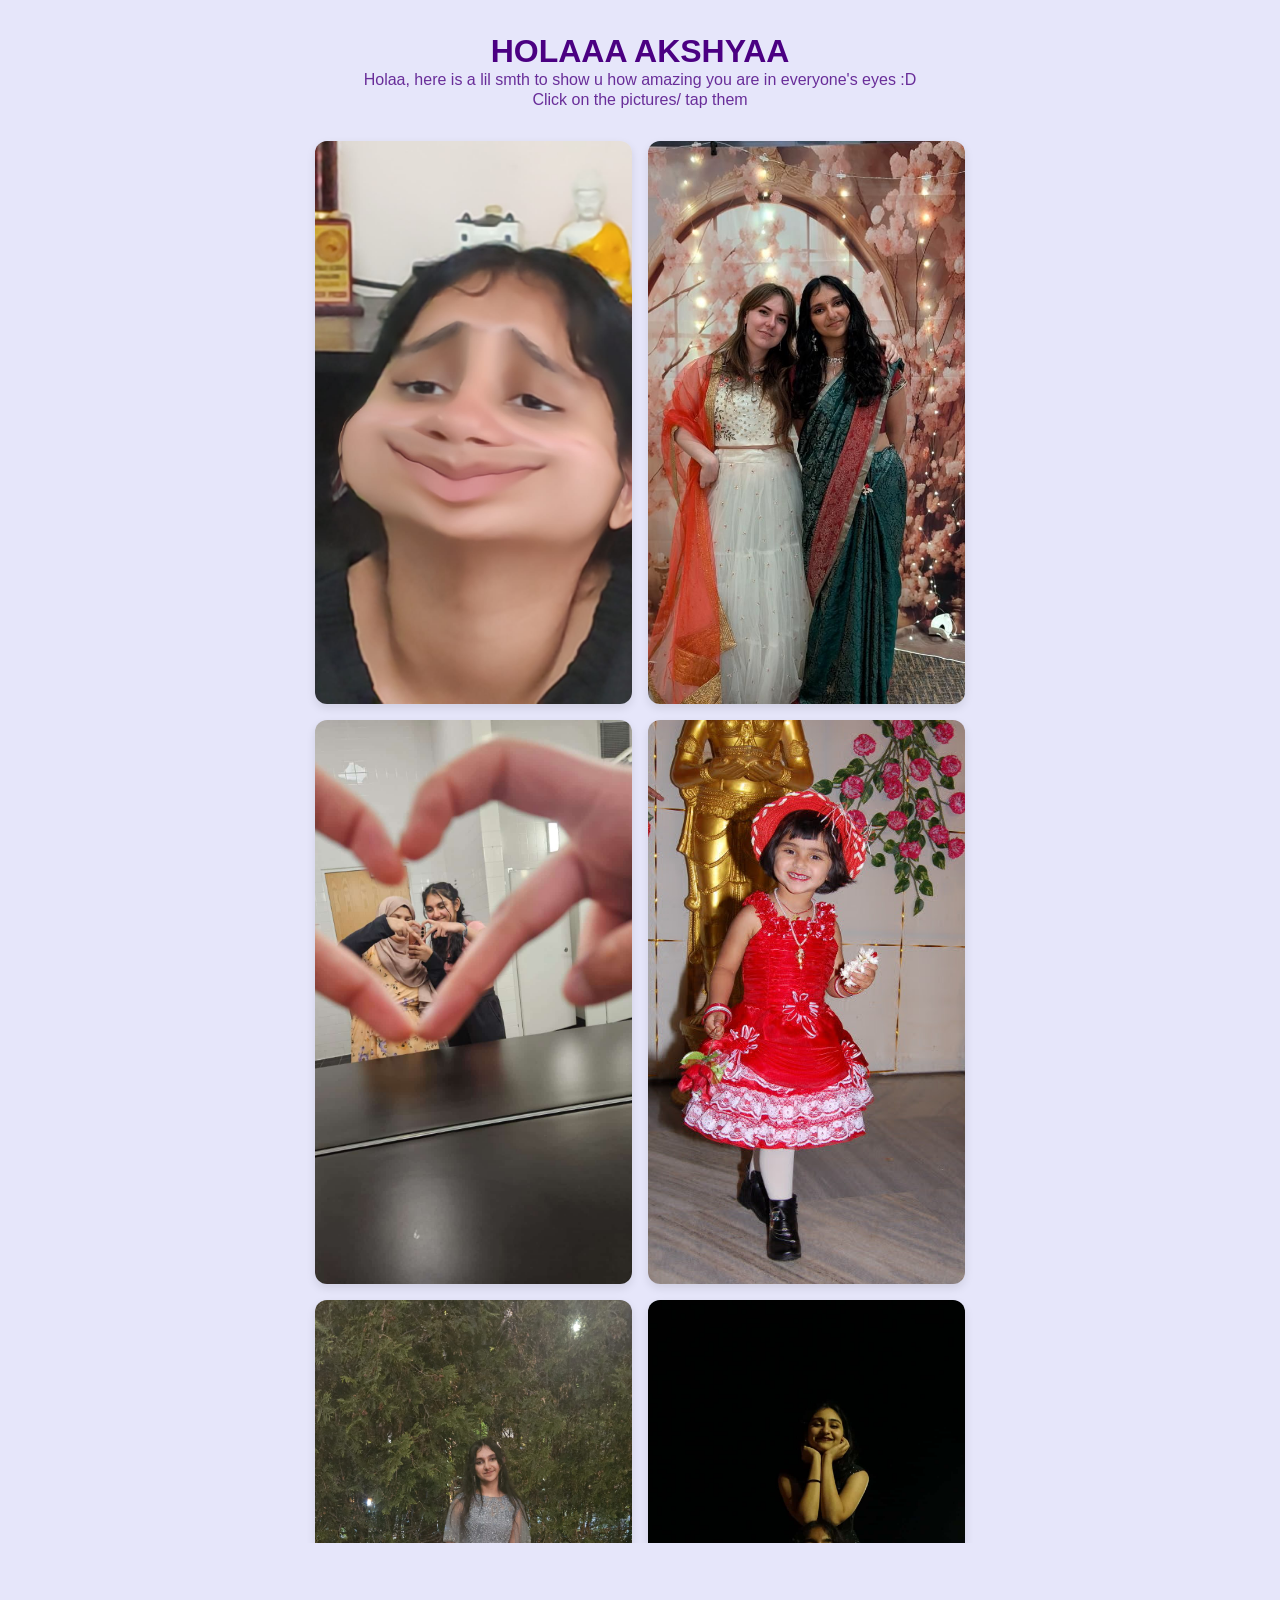
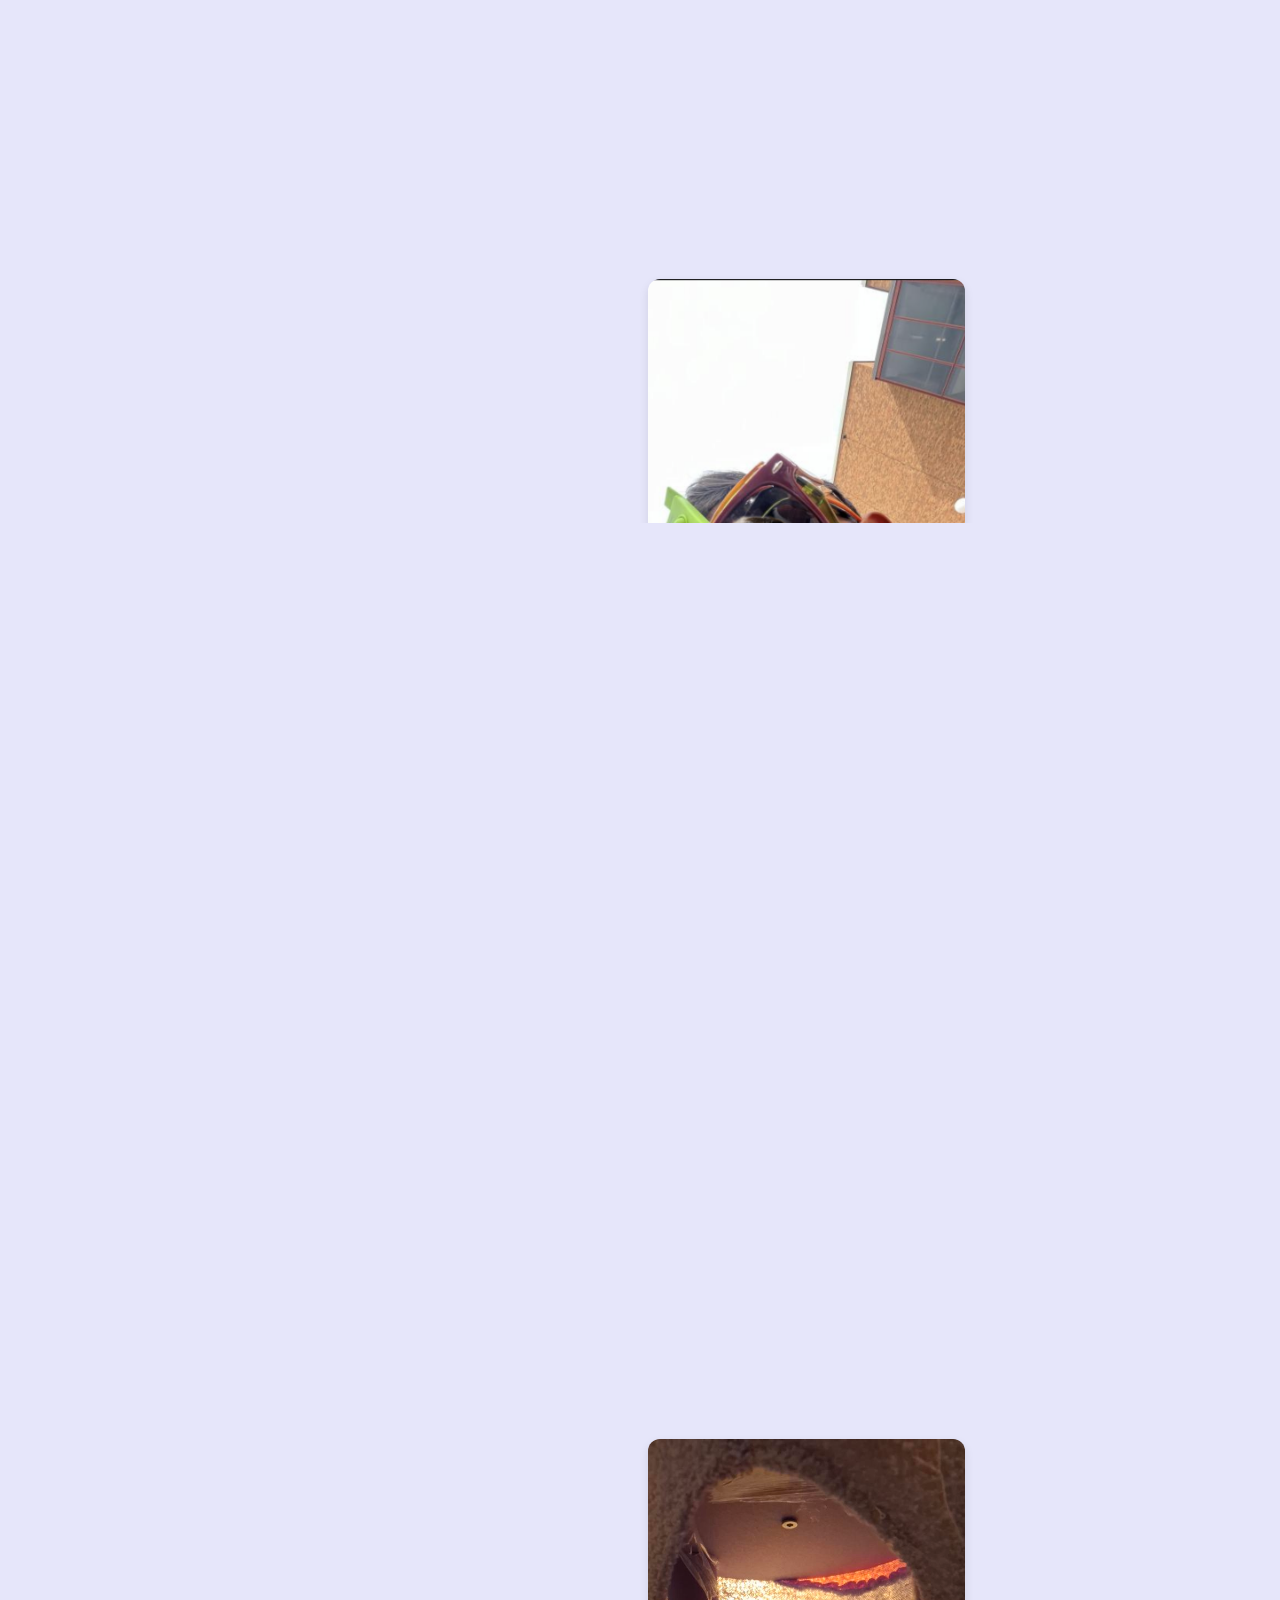
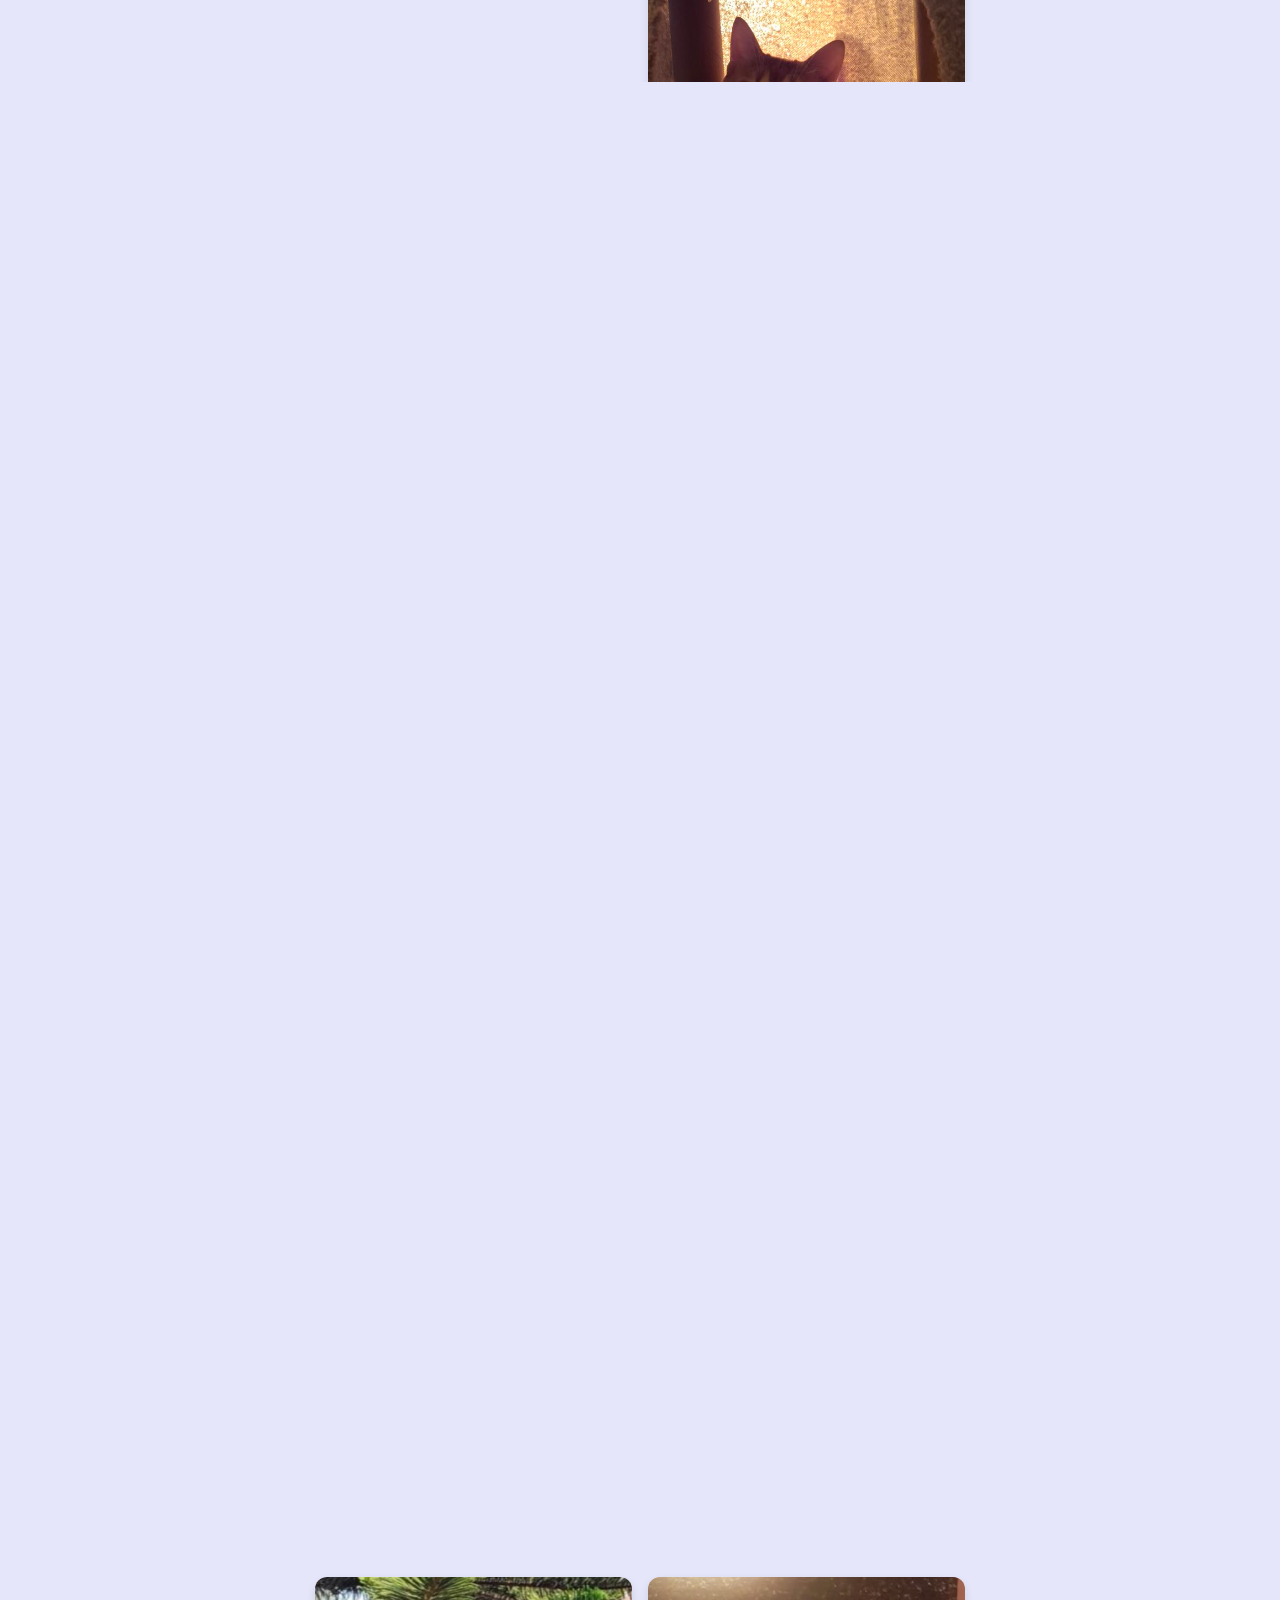
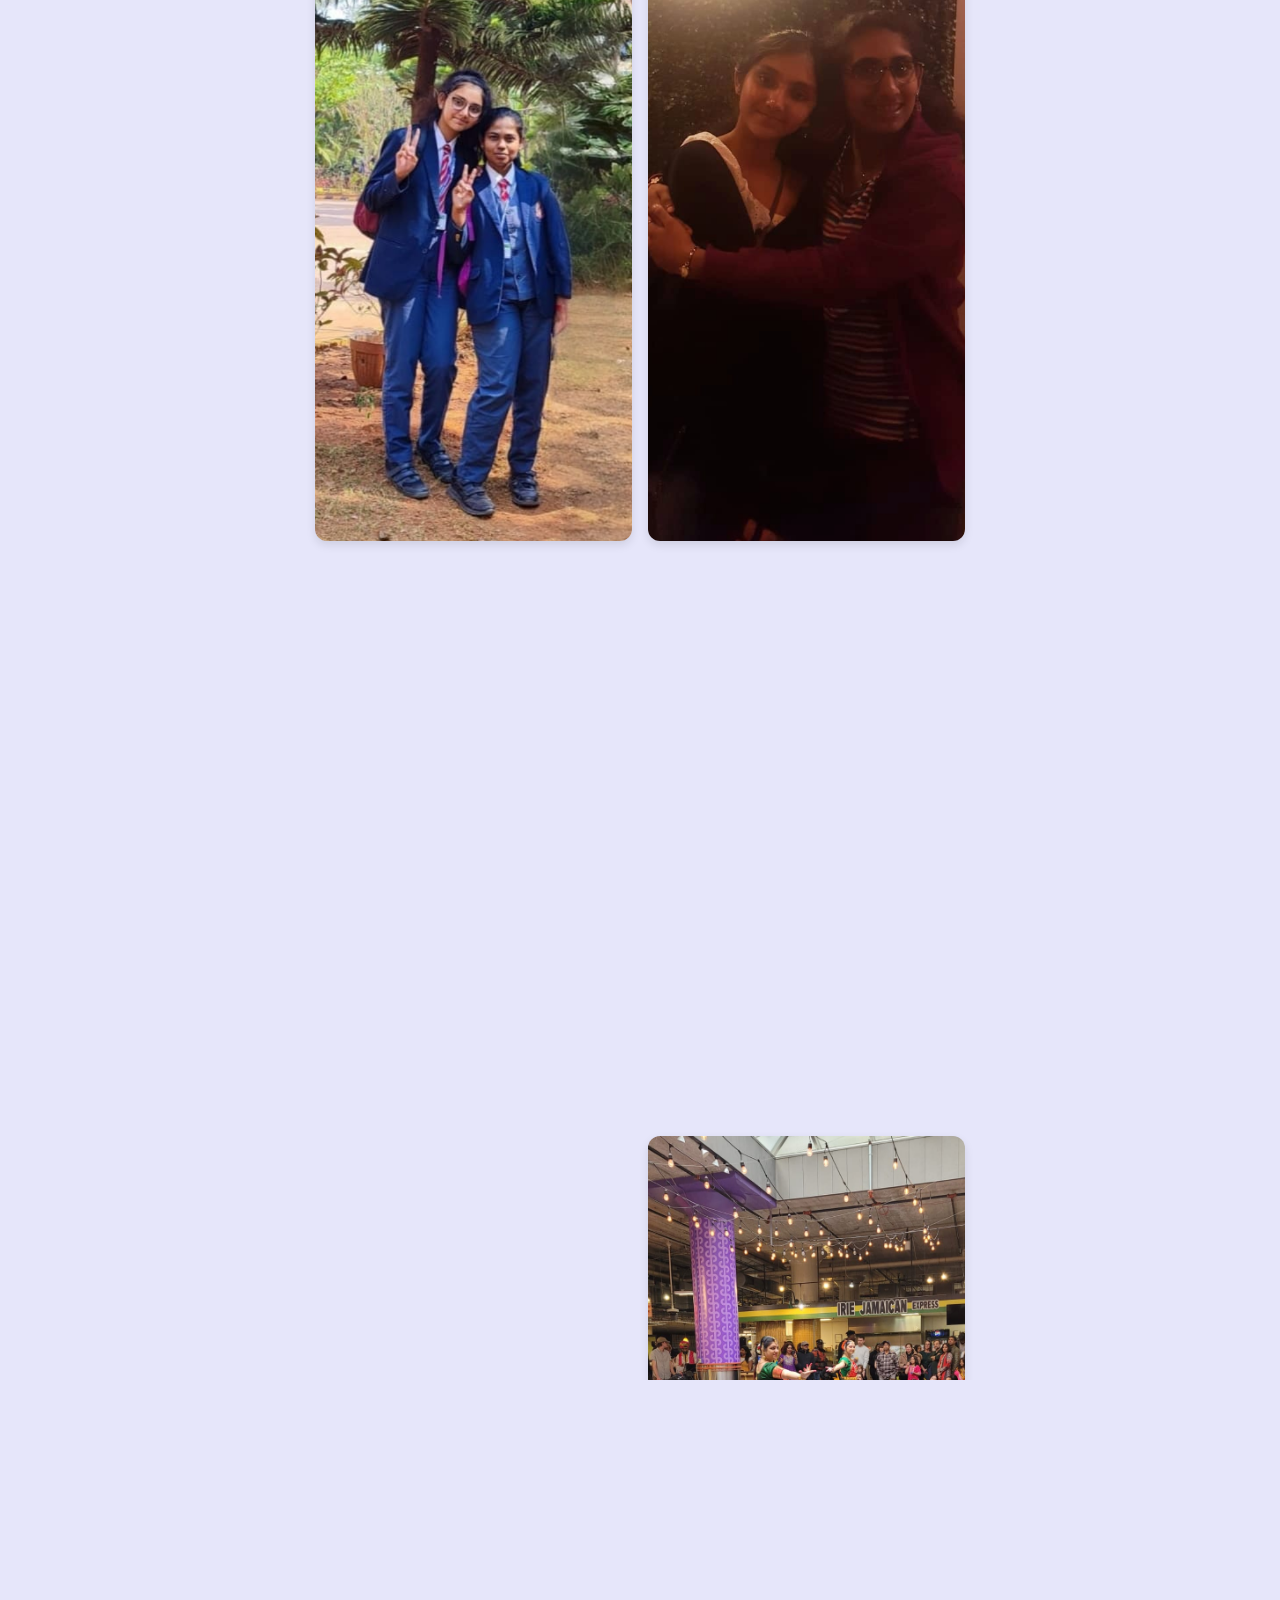
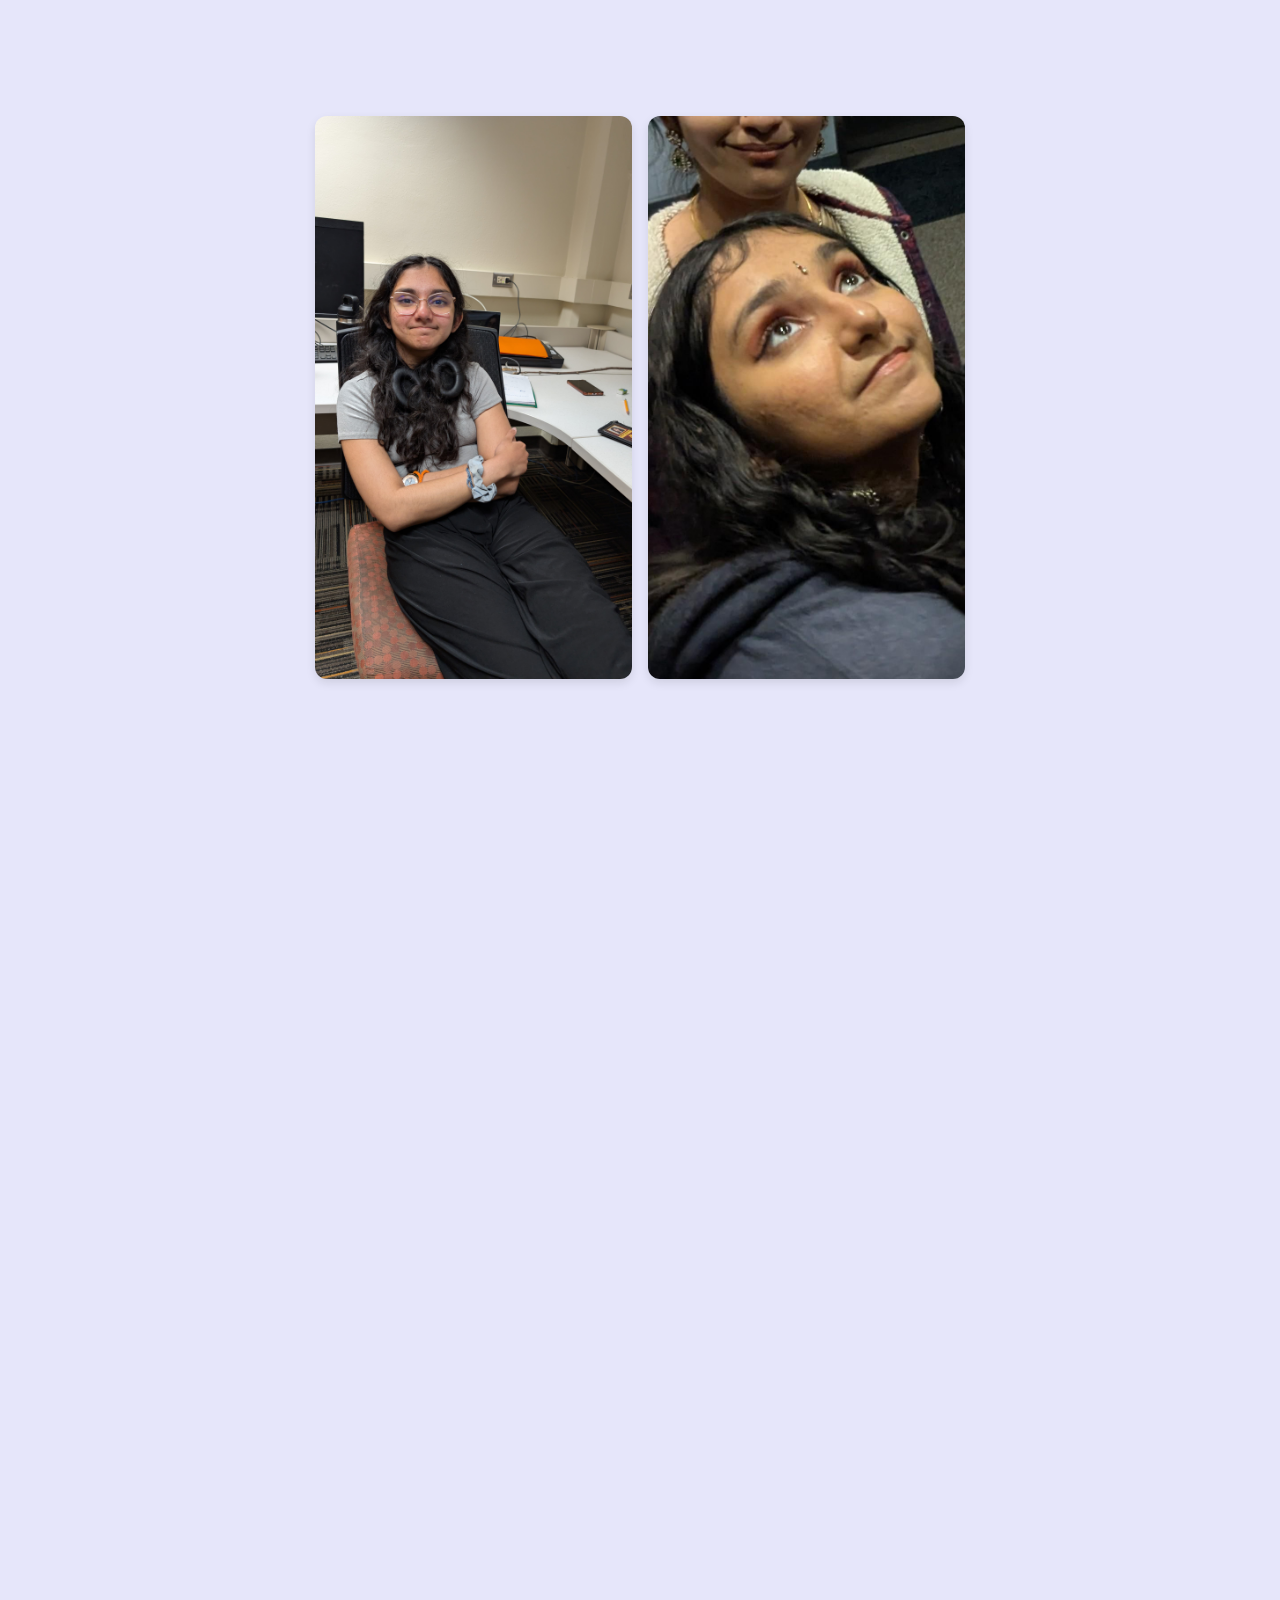
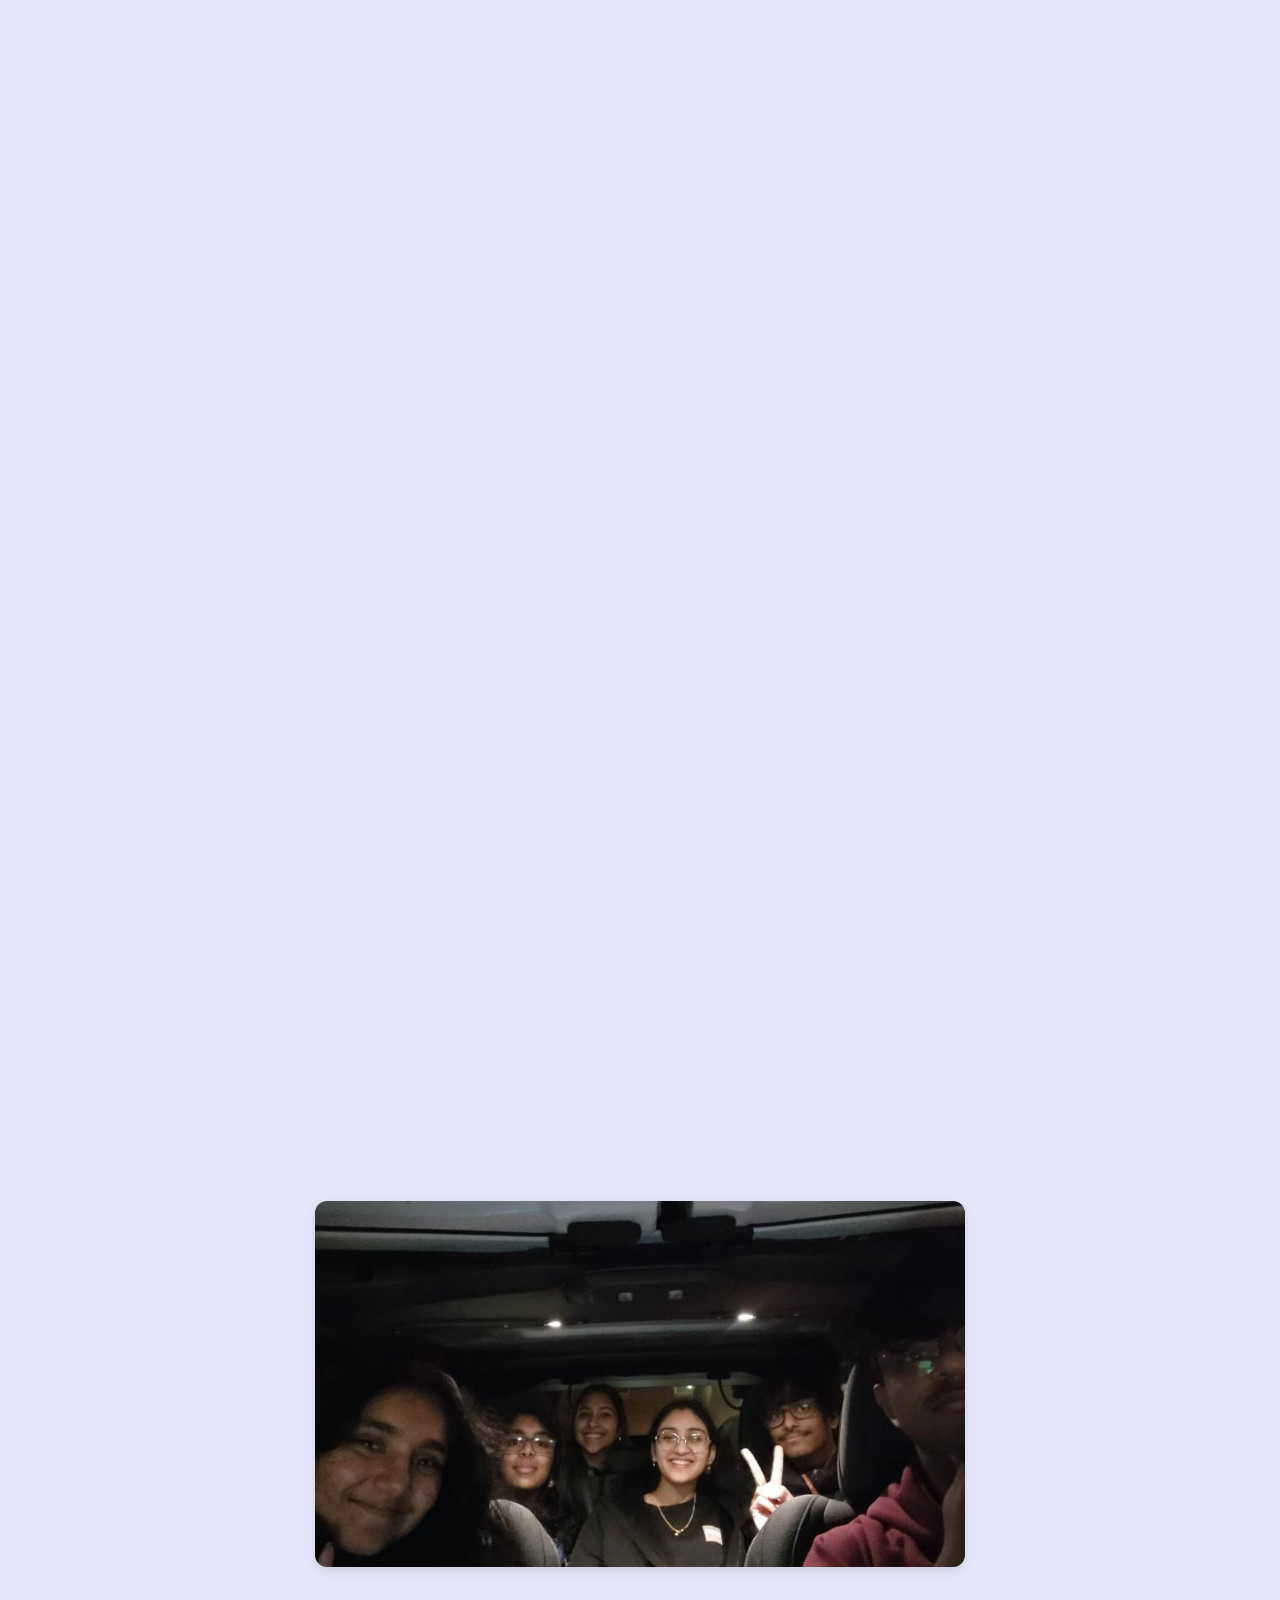
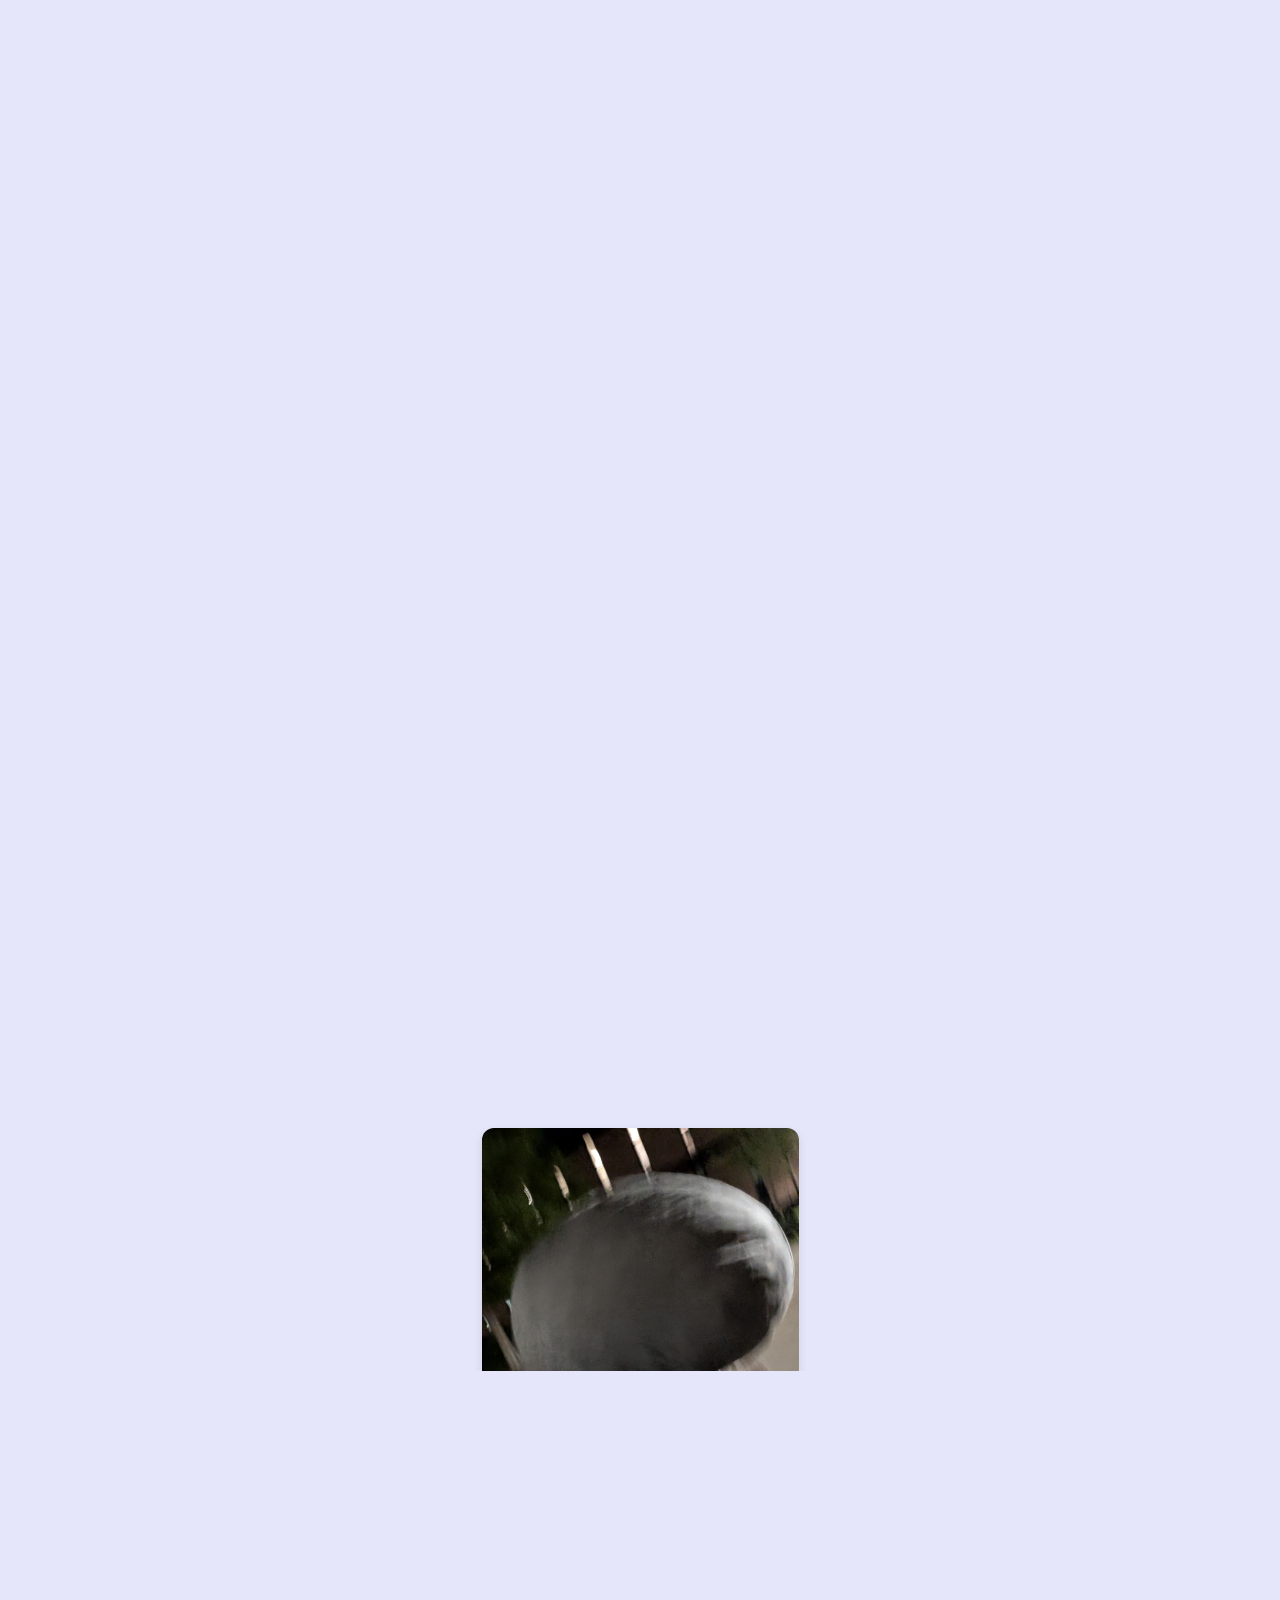
<file: index.html>
<!DOCTYPE html>
<html lang="en">
<head>
  <meta charset="UTF-8" />
  <meta name="viewport" content="width=device-width, initial-scale=1"/>
  <title>EEEEEEEEEEEEEEEEEEEEEEEEEEEEEEEEEEEEEEEEEEEEEEEEEEEEE</title>
  <link rel="stylesheet" href="styles.css"/>
</head>
<body>
  <header>
    <h1>HOLAAA AKSHYAA</h1>
    <p>Holaa, here is a lil smth to show u how amazing you are in everyone's eyes :D</p>
    <p>Click on the pictures/ tap them</p>
  </header>

  <div class="cards-grid">
    <!-- 1 (vertical) -->
    

    <!-- 2 (vertical) -->
    <div class="card-container vertical">
      <div class="card">
        <div class="card-face card-front">
          <img src="img2.jpg" alt="photo 2"/>
        </div>
        <div class="card-face card-back">
          <div class="back-content">
            <h2>Thank you for being such an amazing big sister ❤❤</h2>
            <p>~ Ashmitha Chinnakonda</p>
          </div>
        </div>
      </div>
    </div>

    <!-- 3 (vertical) -->
    <div class="card-container vertical">
      <div class="card">
        <div class="card-face card-front">
          <img src="img3.jpg" alt="photo 3"/>
        </div>
        <div class="card-face card-back">
          <div class="back-content">
            <h2>She's the best step-girlfriend I could ever have 🥹</h2>
            <h2>Also she's the only kind and well-adjusted physics major I've ever met 🛐</h2>
            <h2>And her hair is perf ❤ 🥹</h2>
            <p>~ Autumn Taylor</p>
          </div>
        </div>
      </div>
    </div>

    <!-- 4 (vertical) -->
    <div class="card-container vertical">
      <div class="card">
        <div class="card-face card-front">
          <img src="img5.jpg" alt="photo 5"/>
        </div>
        <div class="card-face card-back">
          <div class="back-content">
            <h2>happy birthday shree!! I am officially 8 hrs alder than you my child, hope you have an amazing shree day. HAPPY 19th, I loff you 🥰.</h2>
            <p>~ Falooda (lil child)</p>
          </div>
        </div>
      </div>
    </div>

    <!-- 5 (vertical) -->
    <div class="card-container vertical">
      <div class="card">
        <div class="card-face card-front">
          <img src="img6.jpg" alt="photo 6"/>
        </div>
        <div class="card-face card-back">
          <div class="back-content">
            <h2>Happy Birthday to my Childhood. To my unfiltered self. To whose presence is my therapy. Cheers to living life in the same texts and different fonts.</h2>
            <p>~ G3 (Gayathri Trichur Ramachandran)</p>
            <p>Note from abhi: Huge upps to G3 here, couldnt have done it without her on god.</p>
          </div>
        </div>
      </div>
    </div>

    <!-- 6 (vertical) -->
    <div class="card-container vertical">
      <div class="card">
        <div class="card-face card-front">
          <img src="img7.jpg" alt="photo 7"/>
        </div>
        <div class="card-face card-back">
          <div class="back-content">
            <h2>Happy birthday Akshya! I know it’s been a WHILE since we last spoke but I will always remember you as such a sweet and kind person. From the day I've known you, you’ve always had a warm, positive energy that made everyone around you feel good. I hope this year brings you all the happiness you deserve, and I wish you nothing but the best in everything you do!!</h2>
            <p>~ Keerthana</p>
          </div>
        </div>
      </div>
    </div>
    <!----------------------->
    <div class="card-container vertical">
      <div class="card">
        <div class="card-face card-front">
          <img src="img9.jpg" alt="photo 5"/>
        </div>
        <div class="card-face card-back">
          <div class="back-content">
            <h2>HI AKSHYAAA happy birthday!!! I’m so grateful to have met you this year and had so much fun doing shenanigans, big backing, ruining sleep schedules, and laughing at goofy memes with you. Can’t wait to have the MOST fun at accolade in the fall and continue being academic weapons (except for when we get cooked). Love u so much! Bring me back samosa so I can nom it :)</h2>
            <p>~  Sutra (4 foot elf)</p>
          </div>
        </div>
      </div>
    </div>
    <div class="card-container vertical">
      <div class="card">
        <div class="card-face card-front">
          <img src="img8.jpg" alt="photo 5"/>
        </div>
        <div class="card-face card-back">
          <div class="back-content">
            <h2>Happy birthday kiddo 💕💕💕</h2>
            <p>~Nandini Kumawat</p>
          </div>
        </div>
      </div>
    </div>
    <div class="card-container vertical">
      <div class="card">
        <div class="card-face card-front">
          <img src="img10.jpg" alt="photo 5"/>
        </div>
        <div class="card-face card-back">
          <div class="back-content">
            <h2>HAPPY BIRTHDAY AKSHYA!! You're genuinely one of the sweetest and kindest peopleI know and im scared of the way abhi be touching me and only when youre around he doesnt do that so THANK YOU!!</h2>
            <p>~ Vv (Vishnu)</p>
          </div>
        </div>
      </div>
    </div>
    <div class="card-container vertical">
      <div class="card">
        <div class="card-face card-front">
          <img src="img11.jpg" alt="photo 5"/>
        </div>
        <div class="card-face card-back">
          <div class="back-content">
            <h2>happy birthday to my awesome roommate!! i love being your steve 🙂 you can have abhinav, but only as a joke.</h2>
            <h2> 🥺</h2>
            <h2>👉👈</h2>
            <p>~Sama (Steve) (mog master)</p>
          </div>
        </div>
      </div>
    </div>
    <div class="card-container vertical">
      <div class="card">
        <div class="card-face card-front">
          <img src="img16.jpg" alt="photo 5"/>
        </div>
        <div class="card-face card-back">
          <div class="back-content">
            <h2>Hey Akshya! I hope you have an awesome birthday! You are such an amazing and thoughtful friend and you deserve the best day ever! :))</h2>
            <p>~Nandhini</p>
          </div>
        </div>
      </div>
    </div>
    <div class="card-container vertical">
      <div class="card">
        <div class="card-face card-front">
          <img src="img13.png" alt="photo 5"/>
        </div>
        <div class="card-face card-back">
          <div class="back-content">
            <h2>dear akshya,</h2>
            <h2>HAPPY BIRTHDAYYYY 🎉🎉🥳🥳🎂🎂🎊🎊 i hope you’ve had an AMAZING year at college and i miss you tons!! have the best birthday ever ❤️❤️ ALSO WE NEED TO CATCH UP SOMETIME PLEASEE 🙏🙏 happy birthday!!!! </h2>
            <h2> 🥺</h2>
            <h2>👉👈</h2>
            <p>~Tanisha Mandal 🥳</p>
          </div>
        </div>
      </div>
    </div>
    
    <div class="card-container vertical">
      <div class="card">
        <div class="card-face card-front">
          <img src="img17.jpg" alt="photo 5"/>
        </div>
        <div class="card-face card-back">
          <div class="back-content">
            <h2>To my fellow cat enthusiast,
                HAPPY 19th BIRTHDAYY LOOVE!!😁❤️ Hope you have an amazing 19th bday and I'm sososo greatful to have someone who shares the same interest as me (and at the same level too🤩). Also, i promise to send you more cat vids now onwards.
                Love you lots😘</h2>
            <p>~Iqra😉</p>
          </div>
        </div>
      </div>
    </div>
    <div class="card-container vertical">
      <div class="card">
        <div class="card-face card-front">
          <img src="img19.png" alt="photo 5"/>
        </div>
        <div class="card-face card-back">
          <div class="back-content">
            <h2>Never did I think I'd be this close to somebody this fast. Akshyashree, thank you for being such a lovely and inspiring friend to me. I'll always cherish and remember the times you wish me on my birthday, the times you stood up for me and supported me. The time I spent with you had always been amazing. 
                I wish you a very very Happy Birthday!!
                Love,</h2>
            <p>~Anya</p>
          </div>
        </div>
      </div>
    </div>
    <div class="card-container vertical">
      <div class="card">
        <div class="card-face card-front">
          <img src="img20.png" alt="photo 2"/>
        </div>
        <div class="card-face card-back">
          <div class="back-content">
            <h2>HAPPY BIRTHDAY AKSHYAAAA!!! 🥳🥳 Genuinely the purest soul I have ever met and an even more amazing friend. I’m forever grateful to have you in my life Akshya😇 and I wish you all the happiness in the world. Thanks for always being there, and know that I’m always here for you too ❤</h2>
            <p>~ Navya</p>
          </div>
        </div>
      </div>
    </div>
    <div class="card-container vertical">
      <div class="card">
        <div class="card-face card-front">
          <img src="img21.jpg" alt="photo 2"/>
        </div>
        <div class="card-face card-back">
          <div class="back-content">
            <h2>Meow 🥺</h2>
            <p>~ The Cat</p>
          </div>
        </div>
      </div>
    </div>
    <div class="card-container vertical">
      <div class="card">
        <div class="card-face card-front">
          <img src="img25.png" alt="photo 2"/>
        </div>
        <div class="card-face card-back">
          <div class="back-content">
            <h2>Akshaya is that one friend you know you're never going to have a dull moment with! Ever since joining our sou group a few years ago she has been nothing but fun. Happy Birthday Akshaya, keep that joyfulness and you will crush it both in the Army and life  :)</h2>
            <p>~Vashisht</p>
          </div>
        </div>
      </div>
    </div>
    <div class="card-container vertical">
      <div class="card">
        <div class="card-face card-front">
          <img src="img26.png" alt="photo 2"/>
        </div>
        <div class="card-face card-back">
          <div class="back-content">
            <h2>Hey AK!!
When we first met, I thought you were a little crazy… but turns out, you're completely crazy(and sweet 😊) — and I absolutely love that about you! 😄
Spending time with you has been nothing short of amazinggg. We've made some amazing memories together, and I honestly love them.
HAPPY BIRTHDAY, you crazy gem! 🎉💖</h2>
            <p>~Joshita</p>
          </div>
        </div>
      </div>
    </div>
    <div class="card-container vertical">
      <div class="card">
        <div class="card-face card-front">
          <img src="img27.png" alt="photo 2"/>
        </div>
        <div class="card-face card-back">
          <div class="back-content">
            <h2>Happiest 19th birthday akkk!!! 🥳You are one of the sweetest, silliest and cutest friend I have ever met. I still cherish all the time spent with you ❤. I wish you all the happiness in the world!😊
With loads of love,</h2>
            <p>~ Sub💖</p>
          </div>
        </div>
      </div>
    </div>
    <div class="card-container vertical">
      <div class="card">
        <div class="card-face card-front">
          <img src="img28.jpg" alt="photo 2"/>
        </div>
        <div class="card-face card-back">
          <div class="back-content">
            <h2>Happy birthday akshaya!! 🎉🎉I hope you have the best day; let’s hang out before school starts again :))</h2>
            <p>~ Ammu</p>
          </div>
        </div>
      </div>
    </div>
     <div class="card-container vertical">
      <div class="card">
        <div class="card-face card-front">
          <img src="img29.jpg" alt="photo 2"/>
        </div>
        <div class="card-face card-back">
          <div class="back-content">
            <h2>heyy akk 
HAPPY BIRTHDAYY BUDDY
i miss you so muchh and CANT WAIT to see you againn
happy 19 !!!
</h2>
            <p>~ Myom</p>
          </div>
        </div>
      </div>
    </div>
    <div class="card-container vertical">
      <div class="card">
        <div class="card-face card-front">
          <img src="img30.jpg" alt="photo 2"/>
        </div>
        <div class="card-face card-back">
          <div class="back-content">
            <h2>Happy birthday akshaya!! 🎉🎉I hope you have the best day; let’s hang out before school starts again :))</h2>
            <p>~ Rutva</p>
          </div>
        </div>
      </div>
    </div>
    <div class="card-container vertical">
      <div class="card">
        <div class="card-face card-front">
          <img src="img31.jpg" alt="photo 2"/>
        </div>
        <div class="card-face card-back">
          <div class="back-content">
            <h2>Akshya, ur so sweet and kind to people. I remember when you helped me make weight for wrestling. Thank you for being Awesome Sauce!!</h2>
            <p>~ Anna</p>
          </div>
        </div>
      </div>
    </div>
    <div class="card-container vertical">
      <div class="card">
        <div class="card-face card-front">
          <img src="img33.jpg" alt="photo 2"/>
        </div>
        <div class="card-face card-back">
          <div class="back-content">
            <h2>Hey Akshaya,

Happy birthday! Wish you the best of luck for the future. You’re super smart and talented everyone around you can see that. You got hella aura. Keep locking in whether that be for dance or for physics midterms. 

Best wishes,
</h2>
            <p>~ Nithin</p>
          </div>
        </div>
      </div>
    </div>
    <div class="card-container vertical">
      <div class="card">
        <div class="card-face card-front">
          <img src="img34.jpg" alt="photo 2"/>
        </div>
        <div class="card-face card-back">
          <div class="back-content">
            <h2>HAPPY BIRTHDAY AKSHYA!!! I hope you have the most amazing day because you are genuinely one of the coolest smartest funniest sweetest people I know!! I can't wait to see you (and suffer through physics with you) next sem, along with ofc many more nail days and climbing into random art installations around campus 🙏Enjoy your day!!</h2>
            <p>~Athena</p>
          </div>
        </div>
      </div>
    </div>
    <div class="card-container vertical">
      <div class="card">
        <div class="card-face card-front">
          <img src="img70.jpg" alt="photo 2"/>
        </div>
        <div class="card-face card-back">
          <div class="back-content">
            <h2>Happy Birthday to one of the kindest souls I’ve ever met! You’ve been so warm and welcoming, and honestly, you look like you stepped right out of a Disney movie, pure magic. Hope your year is as lovely as you are! xoxo</h2>
            <p>~Vidushi</p>
          </div>
        </div>
      </div>
    </div>
    

    
    

    <!-- 7 (horizontal: spans both columns) -->
    <div class="card-container horizontal">
      <div class="card">
        <div class="card-face card-front">
          <img src="img4.jpg" alt="photo 4"/>
        </div>
        <div class="card-face card-back">
          <div class="back-content">
            <h2>Happy birthday Akshaya!!! Hope you have a wonderful day!! You are an amazing person and have a great day!!!</h2>
            <p>~ Tanisha Sinha</p>
          </div>
        </div>
      </div>
    </div>
    <div class="card-container horizontal">
      <div class="card">
        <div class="card-face card-front">
          <img src="img18.jpg" alt="photo 4"/>
        </div>
        <div class="card-face card-back">
          <div class="back-content">
            <h2>Happy Birthday, Akshya! 
              I’m so glad life brought us together in 11th, those memories are some of my most cherished, all because of you. You’re genuinely one of the sweetest and cutest people I know, and I love you loads!
              Wishing you all the happiness, love, and laughter in the world always! Happy 19! </h2>
            <p>~ Divyasree</p>
          </div>
        </div>
      </div>
    </div>


   <div class="card-container horizontal">
      <div class="card">
        <div class="card-face card-front">
          <img src="img12.jpg" alt="photo 4"/>
        </div>
        <div class="card-face card-back">
          <div class="back-content">
            <h2>ATTENTION TO ORDERS: CDT NGUYEN, ACTING UPON THE RECOMMENDATION OF THE SECRETARY OF BATTLE BUDDIES, HAS PLACED SPECIAL TRUST AND CONFIDENCE IN THE PATRIOTISM, INTEGRITY, AND ABILITIES OF CDT CHINNAKONDA. IN VIEW OF THESE SPECIAL QUALITIES AND HER DEMONSTRATED POTENTIAL TO SERVE, SHE IS PROMOTED TO THE CADET OF ALL TIME (COAT), EFFECTIVE THE 15TH DAY OF 06TH MONTH, 2025 BY ORDER OF SENIOR CDT BATTLE BUDDY.</h2>
            <p>~CDT Peter Nguyen </p>
          </div>
        </div>
      </div>
    </div>
  
  <div class="card-container horizontal">
      <div class="card">
        <div class="card-face card-front">
          <img src="img14.jpg" alt="photo 4"/>
        </div>
        <div class="card-face card-back">
          <div class="back-content">
            <h2>Happy Birthday Akshyaaaaa! You are absolutely awesome and one of the sweetest ppl I have ever gotten to meet! You are so incredibly kind and caring and absolutely love that you love plants as much as I do! I hope we can make many more fun memories in the rest of the college years! HAVE AN ABSOLUTELY AMAZING BDAY!!!!!</h2>
            <p>~Raghav Goel</p>
          </div>
        </div>
      </div>
    </div>
    <div class="card-container horizontal">
      <div class="card">
        <div class="card-face card-front">
          <img src="img22.jpg" alt="photo 4"/>
        </div>
        <div class="card-face card-back">
          <div class="back-content">
            <h2>Come build wepons with me 👉👈</h2>
            <p>~ Shishir Parama</p>
          </div>
        </div>
      </div>
    </div>
    <div class="card-container horizontal">
      <div class="card">
        <div class="card-face card-front">
          <img src="img23.jpg" alt="photo 4"/>
        </div>
        <div class="card-face card-back">
          <div class="back-content">
            <h2>silly or stunning, you still manage to light up any room you walk into! happy 19th birthday (WOW, YOURE OLD)!!!</h2>
            <p>~ Sahasara</p>
          </div>
        </div>
      </div>
    </div>
    <div class="card-container horizontal">
      <div class="card">
        <div class="card-face card-front">
          <img src="img24.png" alt="photo 4"/>
        </div>
        <div class="card-face card-back">
          <div class="back-content">
            <h2>Dear Akshya,
I can’t believe how lucky I am to have you in my life. You’re the prettiest inside out and I wish I could carry you in my pocket because you make every moment feel complete. I wish you the happiest birthday and I hope that your smile will continue to illuminate every room you step into :)</h2>
            <p>~ Aarya</p>
          </div>
        </div>
      </div>
    </div>
    <div class="card-container horizontal">
      <div class="card">
        <div class="card-face card-front">
          <img src="img32.jpg" alt="photo 4"/>
        </div>
        <div class="card-face card-back">
          <div class="back-content">
            <h2>Happy birthday brooooo</h2>
             <p>~ Divyesh</p>
          </div>
        </div>
      </div>
    </div>
    <div class="card-container vertical">
      <div class="card">
        <div class="card-face card-front">
          <img src="img1.jpg" alt="photo 1"/>
        </div>
        <div class="card-face card-back">
          <div class="back-content">
            <h2>Hiya lubb,</h2>
            <h2>I want to thank ur friends for actually coming together to make this happen, could NOT have done it without them frfr. They are amazing.</h2>
            <h2> Words alone are never enough to describe everything that I want to tell you, but i wanna thank you</h2>
            <h2>Thank you for being everything I would ever need and more, my lob 💖</h2>
            <h2> ofcourse I have much more to tell you, but thats why we have late night walks and stuff right :)</h2>
            <h2>PS.. you will always be the moo to my bean 🥺💖</h2>
            <p>~ Abhii</p>
          </div>
        </div>
      </div>
    </div>

  </div><!-- end .cards-grid -->

  <script>
    // Flip-on-click
    document.querySelectorAll('.card').forEach(card =>
      card.addEventListener('click', () => card.classList.toggle('is-flipped'))
    );

    // Auto-fit long headings
    function fitText(el) {
      let style = window.getComputedStyle(el);
      let fontSize = parseFloat(style.fontSize);
      while (el.scrollHeight > el.clientHeight && fontSize > 10) {
        fontSize -= 1;
        el.style.fontSize = fontSize + 'px';
      }
    }

    function fitAll() {
      document.querySelectorAll('.back-content h2').forEach(el => {
        el.style.fontSize = '';  // reset to CSS default
        fitText(el);
      });
    }

    window.addEventListener('load', fitAll);
    window.addEventListener('resize', fitAll);

    
  </script>
</body>
</html>
</file>
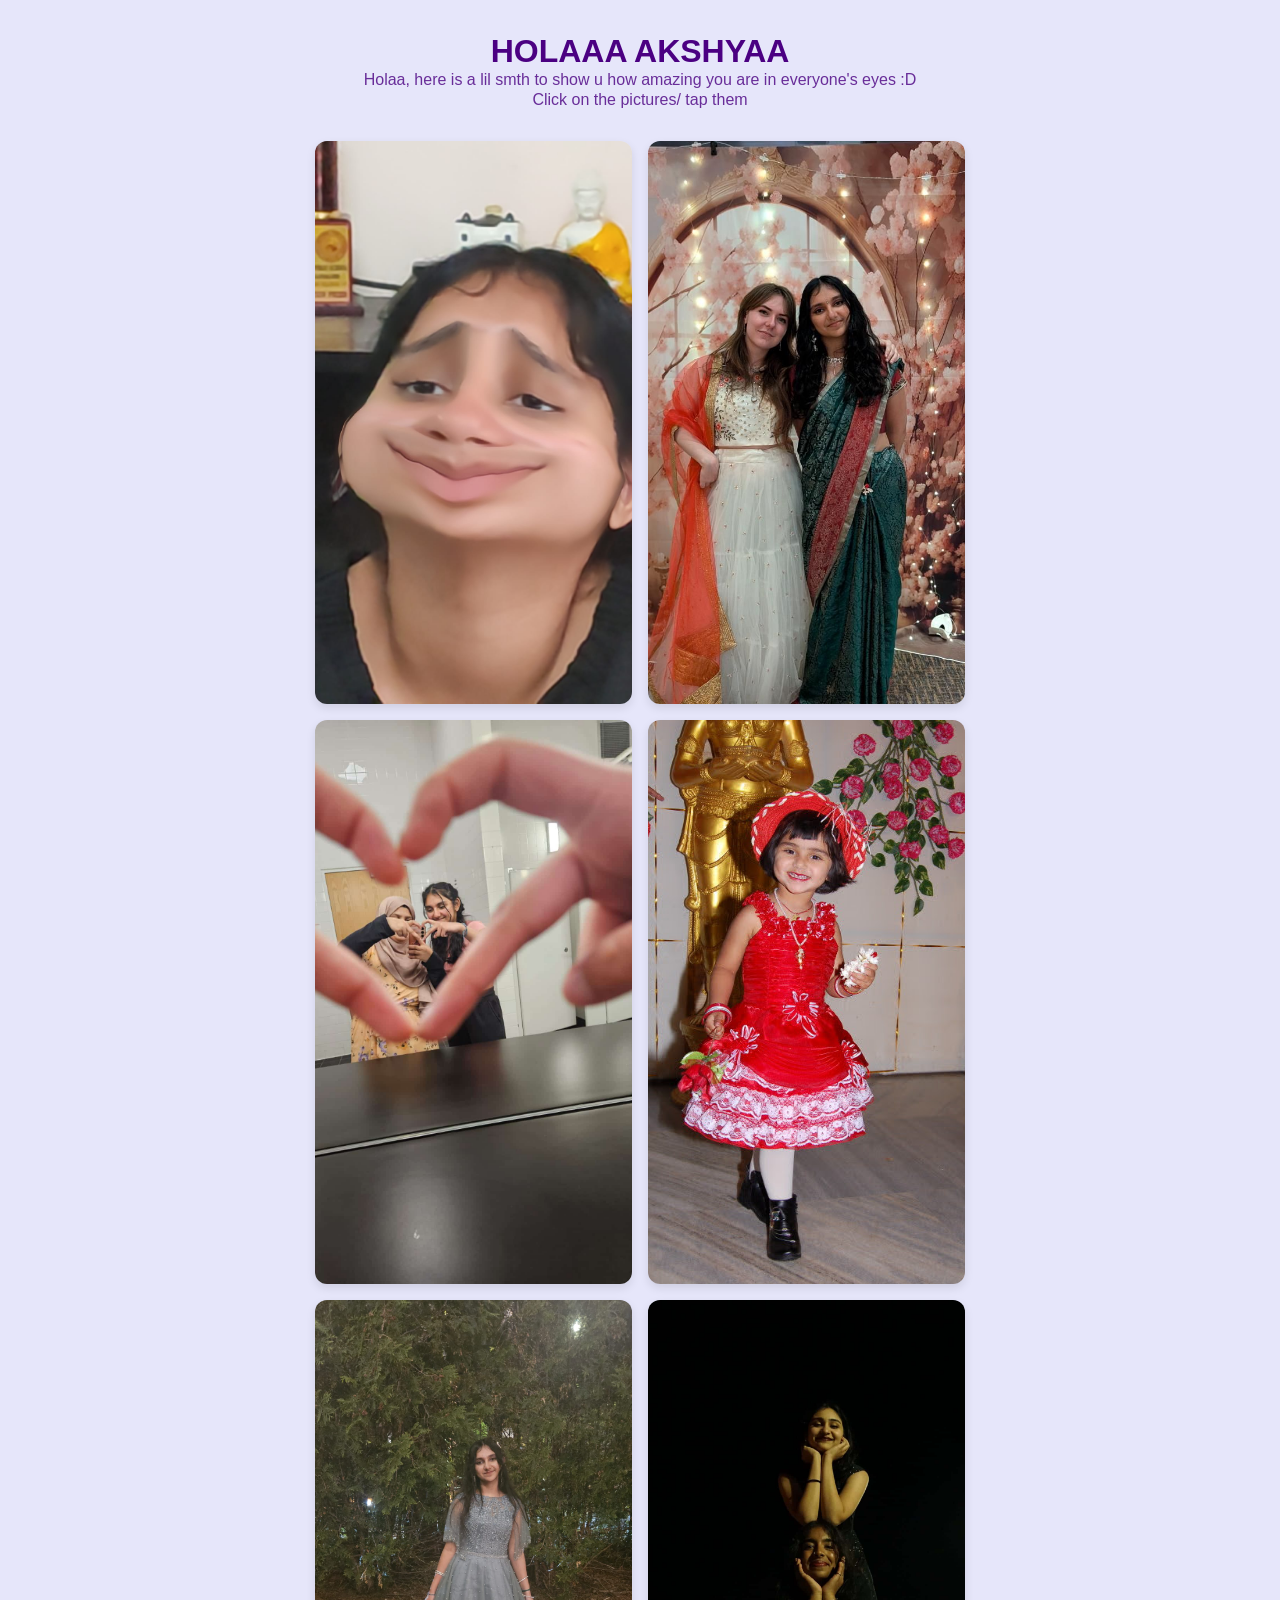
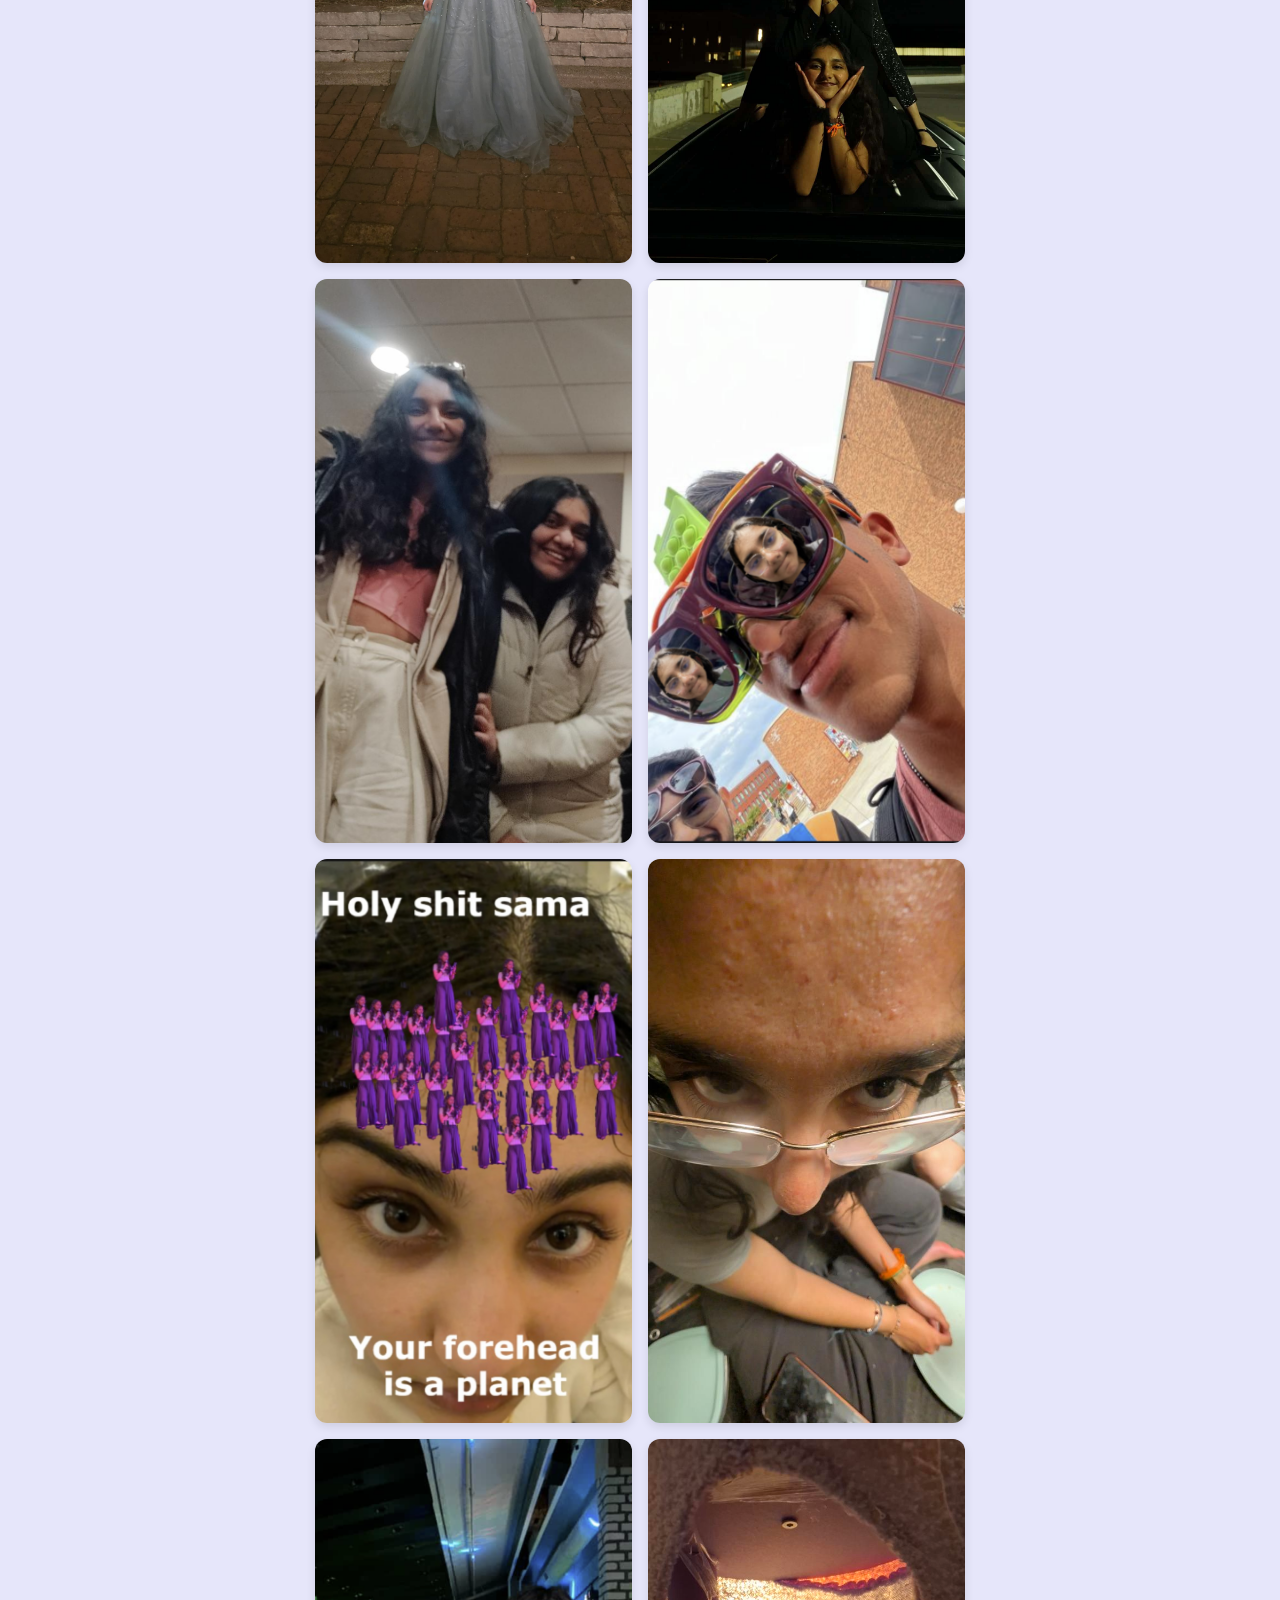
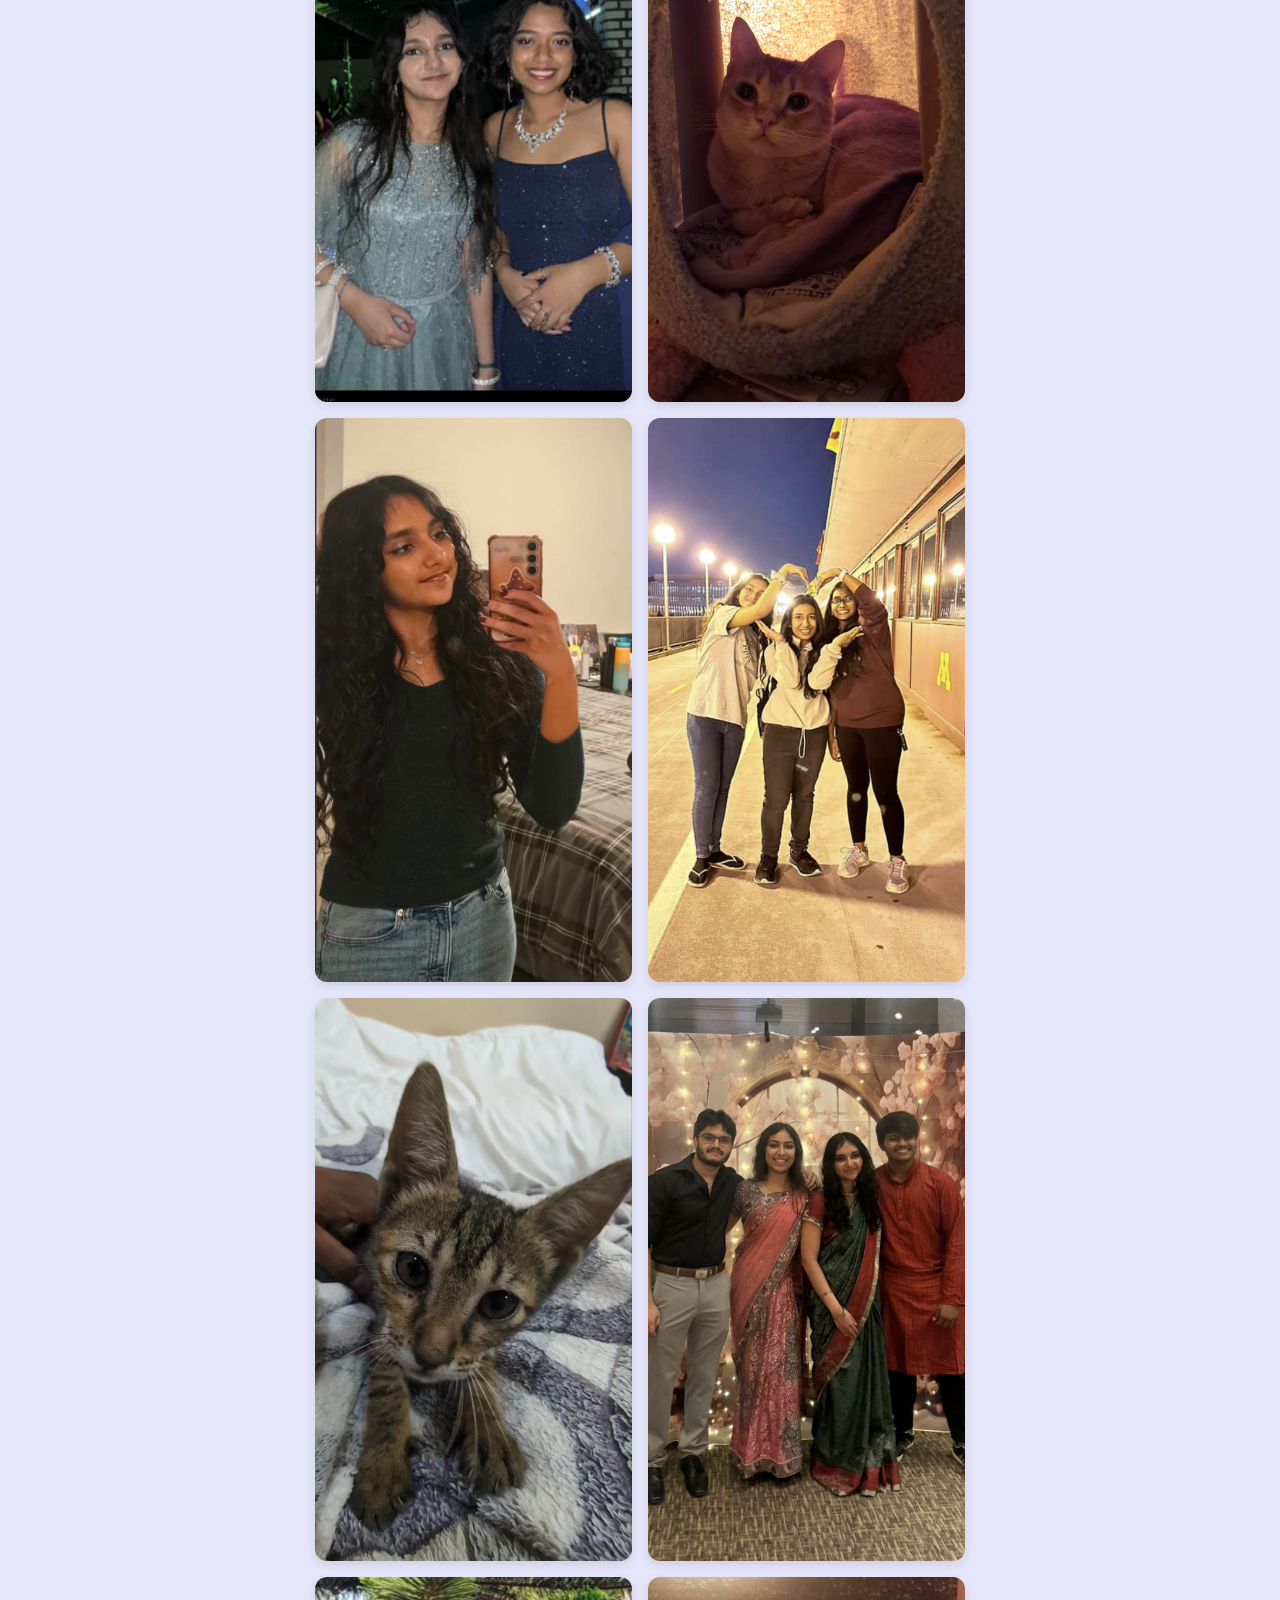
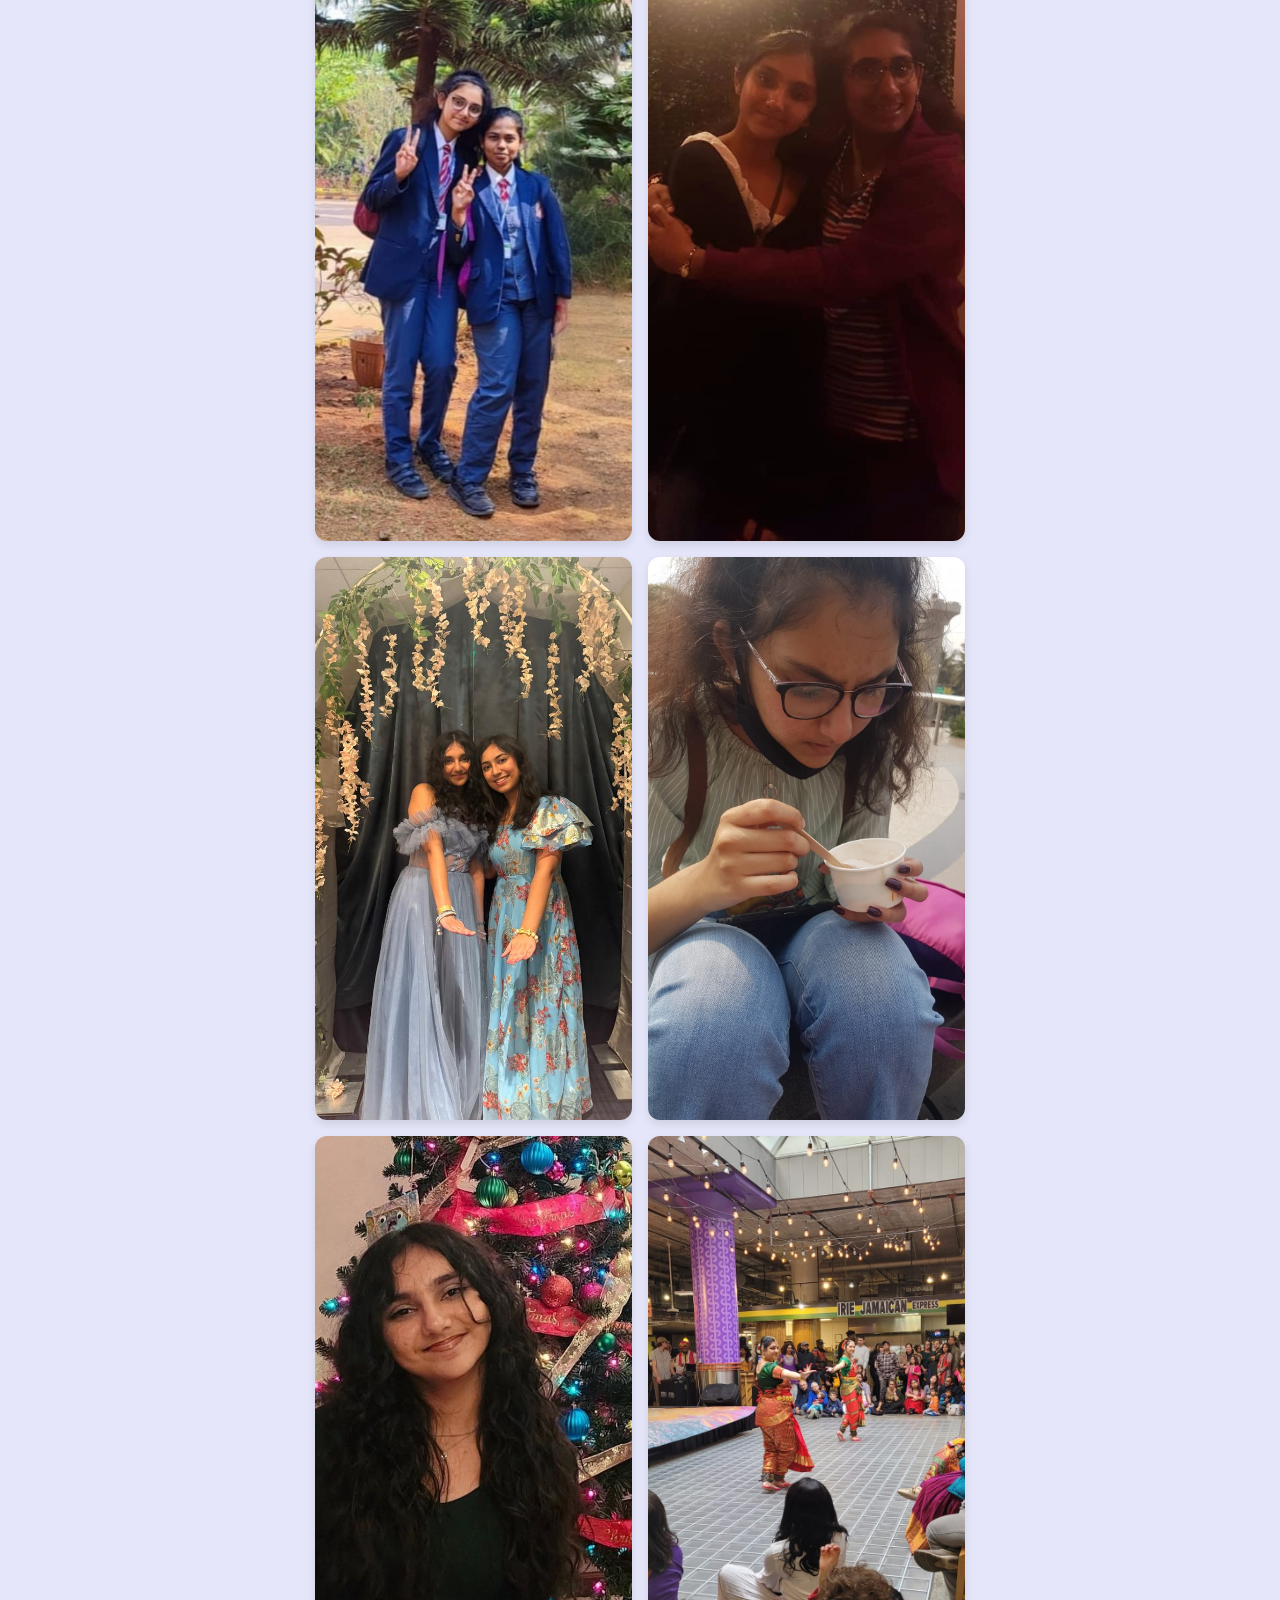
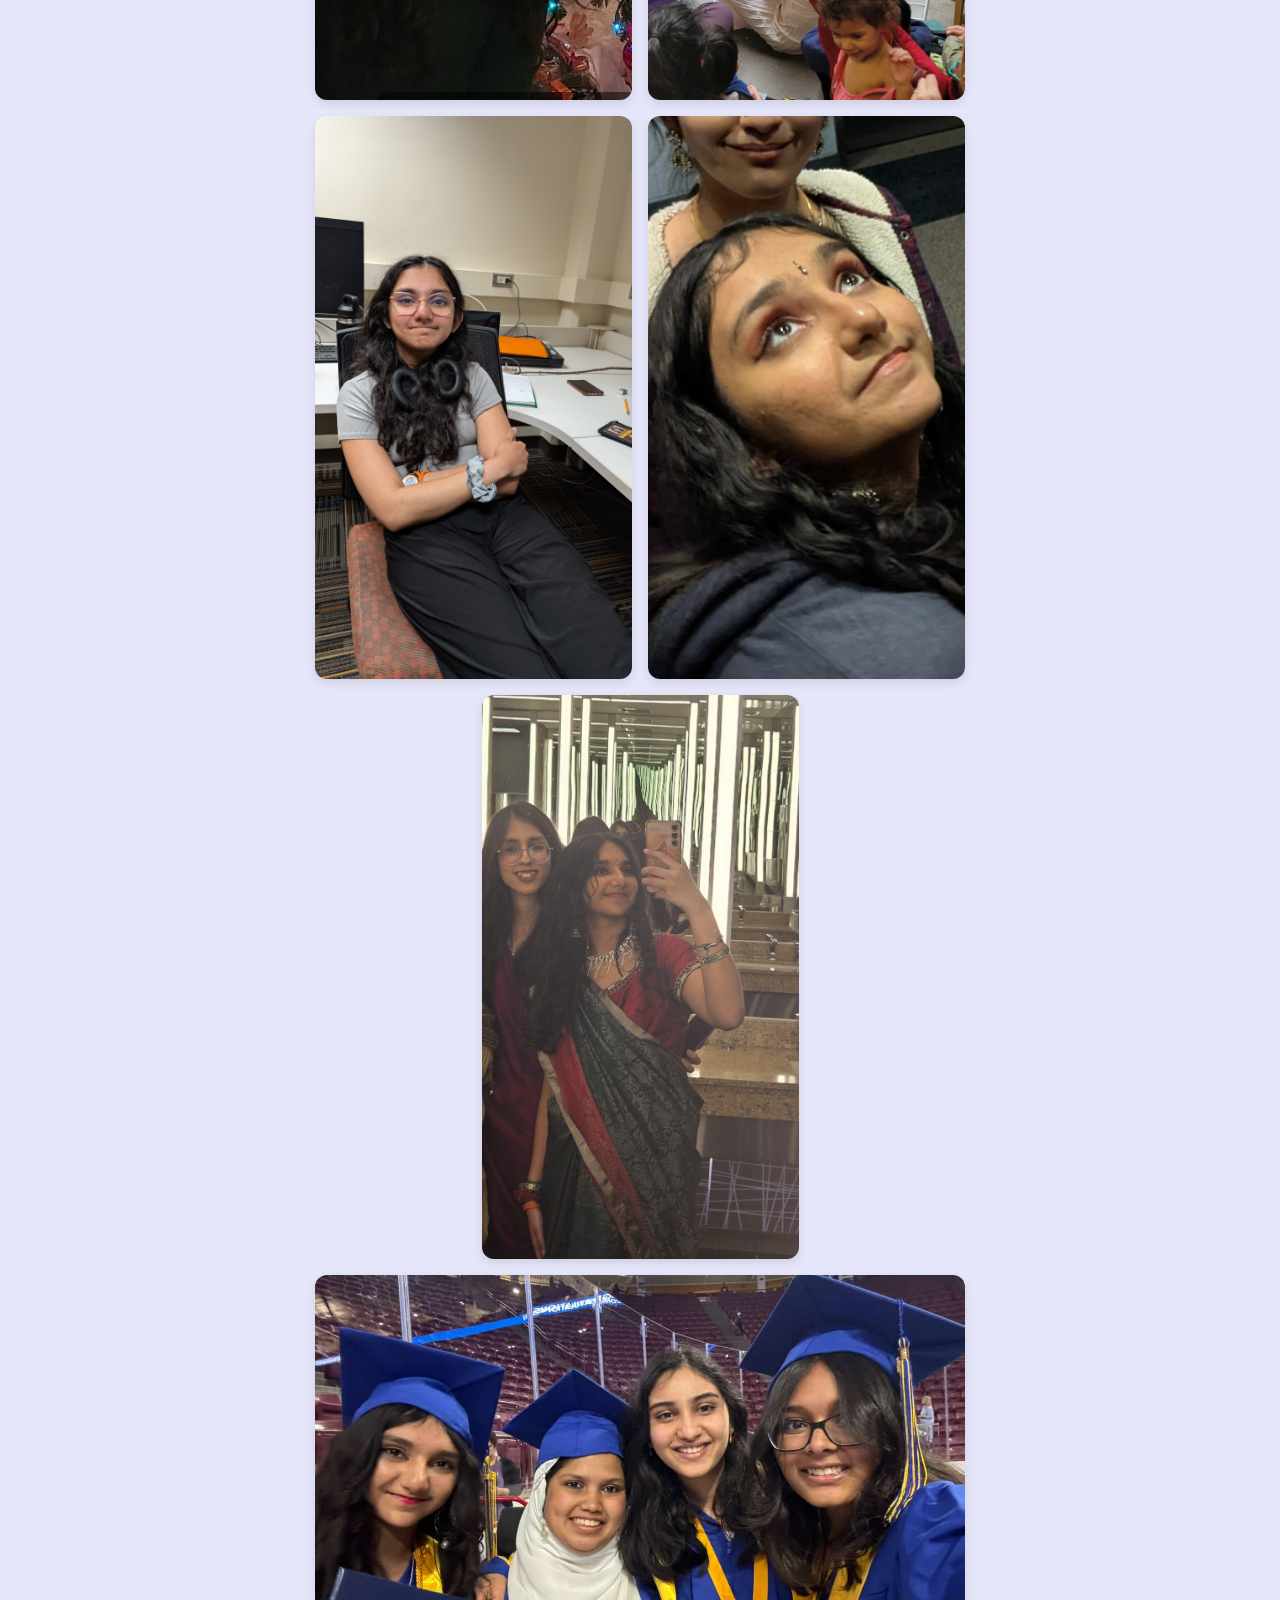
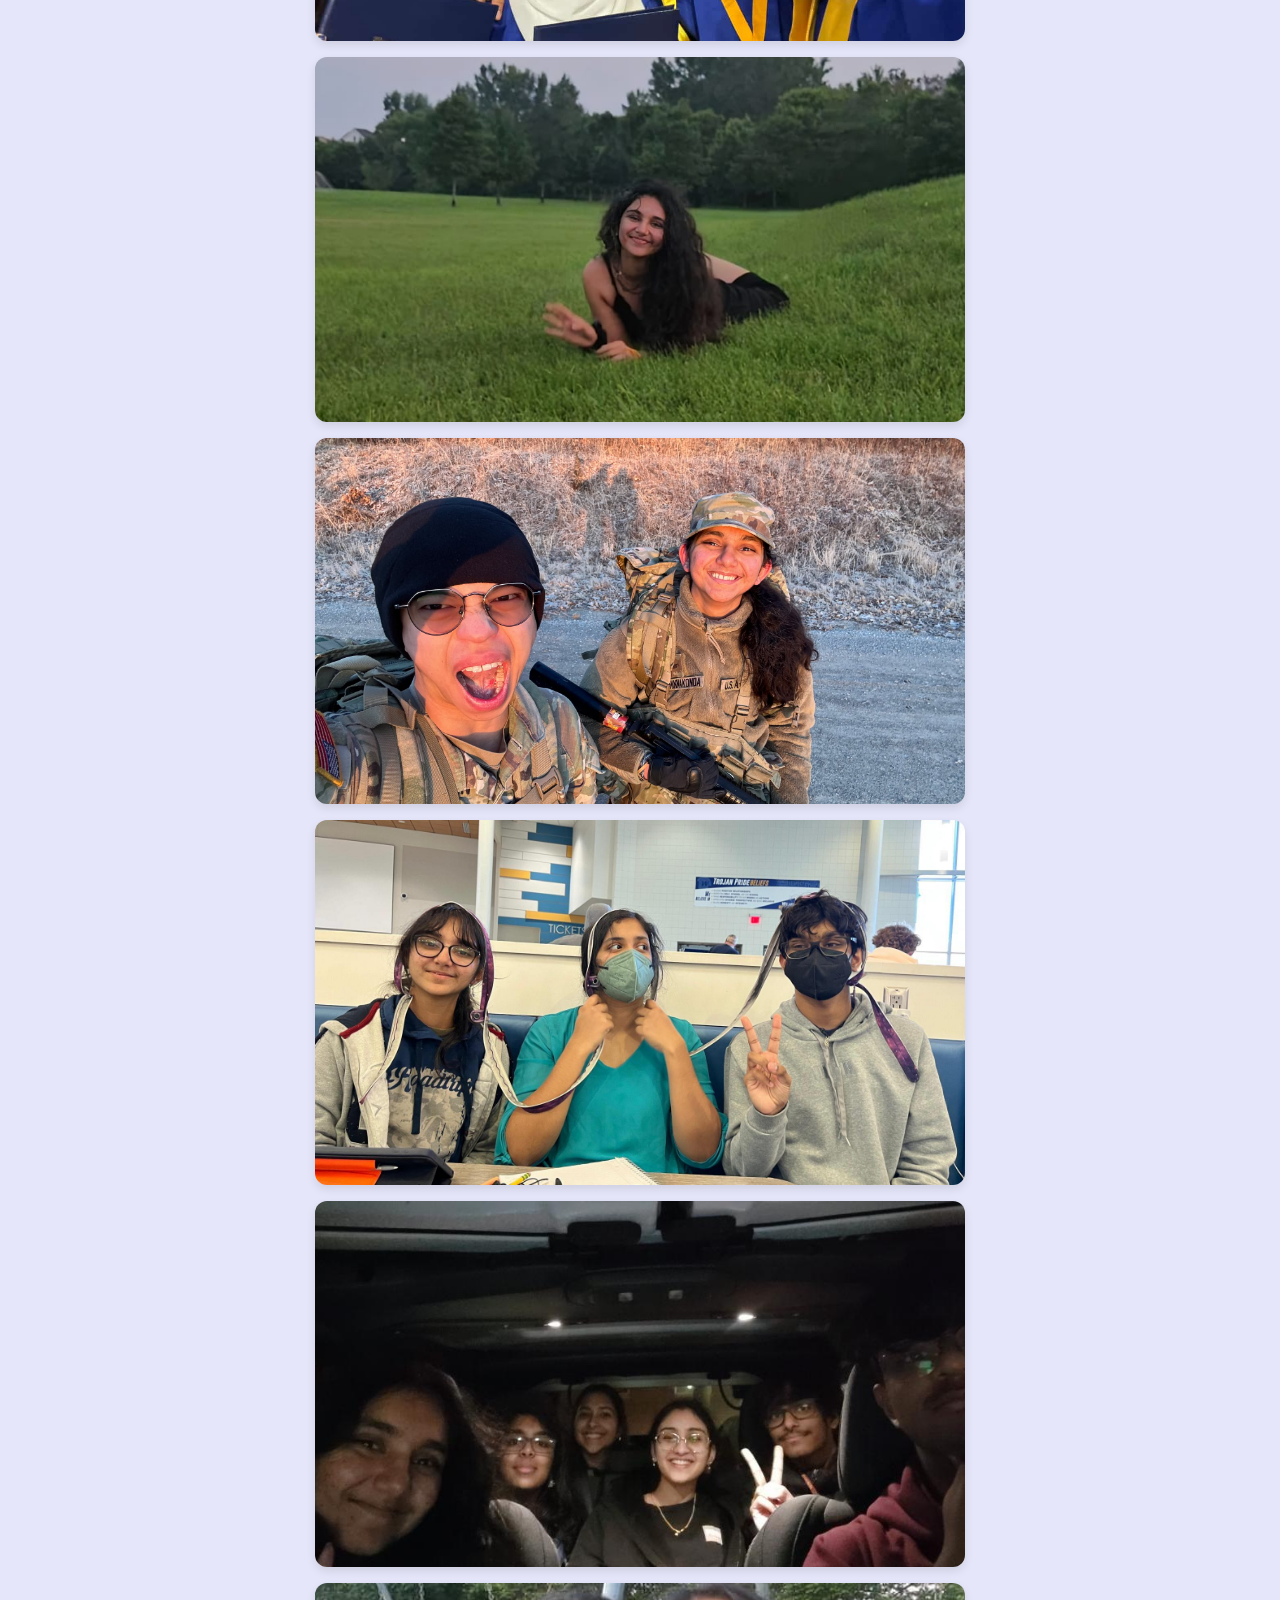
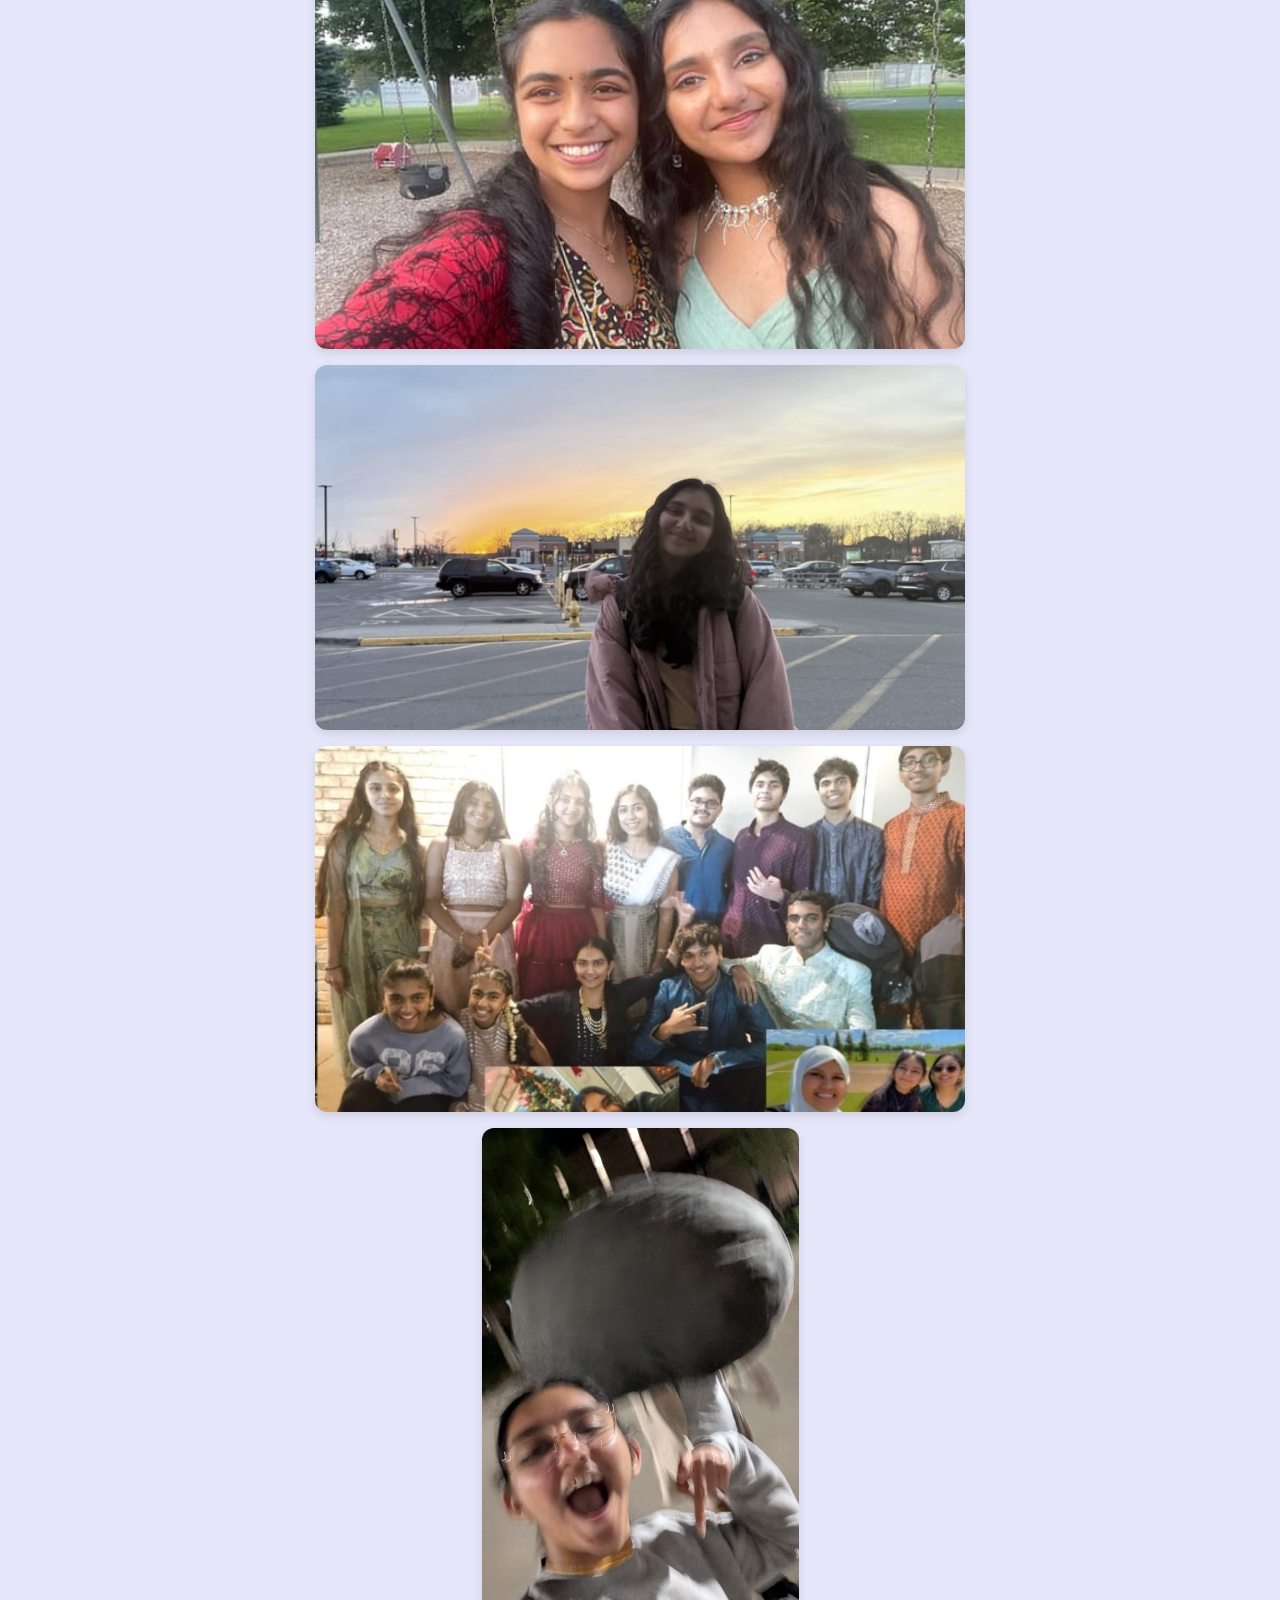
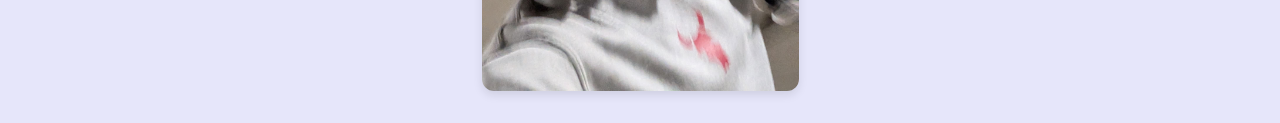
<file: id2.html>
<!DOCTYPE html>
<html lang="en">
<head>
  <meta charset="UTF-8" />
  <meta name="viewport" content="width=device-width, initial-scale=1"/>
  <title>EEEEEEEEEEEEEEEEEEEEEEEEEEEEEEEEEEEEEEEEEEEEEEEEEEEEE</title>
  <link rel="stylesheet" href="styles.css"/>
</head>
<body>
  <header>
    <h1>HOLAAA AKSHYAA</h1>
    <p>Holaa, here is a lil smth to show u how amazing you are in everyone's eyes :D</p>
    <p>Click on the pictures/ tap them</p>
  </header>

  <div class="cards-grid">
    <!-- 1 (vertical) -->
    

    <!-- 2 (vertical) -->
    <div class="card-container vertical">
      <div class="card">
        <div class="card-face card-front">
          <img src="img2.jpg" alt="photo 2"/>
        </div>
        <div class="card-face card-back">
          <div class="back-content">
            <h2>Thank you for being such an amazing big sister ❤❤</h2>
            <p>~ Ashmitha Chinnakonda</p>
          </div>
        </div>
      </div>
    </div>

    <!-- 3 (vertical) -->
    <div class="card-container vertical">
      <div class="card">
        <div class="card-face card-front">
          <img src="img3.jpg" alt="photo 3"/>
        </div>
        <div class="card-face card-back">
          <div class="back-content">
            <h2>She's the best step-girlfriend I could ever have 🥹</h2>
            <h2>Also she's the only kind and well-adjusted physics major I've ever met 🛐</h2>
            <h2>And her hair is perf ❤ 🥹</h2>
            <p>~ Autumn Taylor</p>
          </div>
        </div>
      </div>
    </div>

    <!-- 4 (vertical) -->
    <div class="card-container vertical">
      <div class="card">
        <div class="card-face card-front">
          <img src="img5.jpg" alt="photo 5"/>
        </div>
        <div class="card-face card-back">
          <div class="back-content">
            <h2>happy birthday shree!! I am officially 8 hrs alder than you my child, hope you have an amazing shree day. HAPPY 19th, I loff you 🥰.</h2>
            <p>~ Falooda (lil child)</p>
          </div>
        </div>
      </div>
    </div>

    <!-- 5 (vertical) -->
    <div class="card-container vertical">
      <div class="card">
        <div class="card-face card-front">
          <img src="img6.jpg" alt="photo 6"/>
        </div>
        <div class="card-face card-back">
          <div class="back-content">
            <h2>Happy Birthday to my Childhood. To my unfiltered self. To whose presence is my therapy. Cheers to living life in the same texts and different fonts.</h2>
            <p>~ G3 (Gayathri Trichur Ramachandran)</p>
            <p>Note from abhi: Huge upps to G3 here, couldnt have done it without her on god.</p>
          </div>
        </div>
      </div>
    </div>

    <!-- 6 (vertical) -->
    <div class="card-container vertical">
      <div class="card">
        <div class="card-face card-front">
          <img src="img7.jpg" alt="photo 7"/>
        </div>
        <div class="card-face card-back">
          <div class="back-content">
            <h2>Happy birthday Akshya! I know it’s been a WHILE since we last spoke but I will always remember you as such a sweet and kind person. From the day I've known you, you’ve always had a warm, positive energy that made everyone around you feel good. I hope this year brings you all the happiness you deserve, and I wish you nothing but the best in everything you do!!</h2>
            <p>~ Keerthana</p>
          </div>
        </div>
      </div>
    </div>
    <!----------------------->
    <div class="card-container vertical">
      <div class="card">
        <div class="card-face card-front">
          <img src="img9.jpg" alt="photo 5"/>
        </div>
        <div class="card-face card-back">
          <div class="back-content">
            <h2>HI AKSHYAAA happy birthday!!! I’m so grateful to have met you this year and had so much fun doing shenanigans, big backing, ruining sleep schedules, and laughing at goofy memes with you. Can’t wait to have the MOST fun at accolade in the fall and continue being academic weapons (except for when we get cooked). Love u so much! Bring me back samosa so I can nom it :)</h2>
            <p>~  Sutra (4 foot elf)</p>
          </div>
        </div>
      </div>
    </div>
    <div class="card-container vertical">
      <div class="card">
        <div class="card-face card-front">
          <img src="img8.jpg" alt="photo 5"/>
        </div>
        <div class="card-face card-back">
          <div class="back-content">
            <h2>Happy birthday kiddo 💕💕💕</h2>
            <p>~Nandini Kumawat</p>
          </div>
        </div>
      </div>
    </div>
    <div class="card-container vertical">
      <div class="card">
        <div class="card-face card-front">
          <img src="img10.jpg" alt="photo 5"/>
        </div>
        <div class="card-face card-back">
          <div class="back-content">
            <h2>HAPPY BIRTHDAY AKSHYA!! You're genuinely one of the sweetest and kindest peopleI know and im scared of the way abhi be touching me and only when youre around he doesnt do that so THANK YOU!!</h2>
            <p>~ Vv (Vishnu)</p>
          </div>
        </div>
      </div>
    </div>
    <div class="card-container vertical">
      <div class="card">
        <div class="card-face card-front">
          <img src="img11.jpg" alt="photo 5"/>
        </div>
        <div class="card-face card-back">
          <div class="back-content">
            <h2>happy birthday to my awesome roommate!! i love being your steve 🙂 you can have abhinav, but only as a joke.</h2>
            <h2> 🥺</h2>
            <h2>👉👈</h2>
            <p>~Sama (Steve) (mog master)</p>
          </div>
        </div>
      </div>
    </div>
    <div class="card-container vertical">
      <div class="card">
        <div class="card-face card-front">
          <img src="img16.jpg" alt="photo 5"/>
        </div>
        <div class="card-face card-back">
          <div class="back-content">
            <h2>Hey Akshya! I hope you have an awesome birthday! You are such an amazing and thoughtful friend and you deserve the best day ever! :))</h2>
            <p>~Nandhini</p>
          </div>
        </div>
      </div>
    </div>
    <div class="card-container vertical">
      <div class="card">
        <div class="card-face card-front">
          <img src="img13.png" alt="photo 5"/>
        </div>
        <div class="card-face card-back">
          <div class="back-content">
            <h2>dear akshya,</h2>
            <h2>HAPPY BIRTHDAYYYY 🎉🎉🥳🥳🎂🎂🎊🎊 i hope you’ve had an AMAZING year at college and i miss you tons!! have the best birthday ever ❤️❤️ ALSO WE NEED TO CATCH UP SOMETIME PLEASEE 🙏🙏 happy birthday!!!! </h2>
            <h2> 🥺</h2>
            <h2>👉👈</h2>
            <p>~Tanisha Mandal 🥳</p>
          </div>
        </div>
      </div>
    </div>
    
    <div class="card-container vertical">
      <div class="card">
        <div class="card-face card-front">
          <img src="img17.jpg" alt="photo 5"/>
        </div>
        <div class="card-face card-back">
          <div class="back-content">
            <h2>To my fellow cat enthusiast,
                HAPPY 19th BIRTHDAYY LOOVE!!😁❤️ Hope you have an amazing 19th bday and I'm sososo greatful to have someone who shares the same interest as me (and at the same level too🤩). Also, i promise to send you more cat vids now onwards.
                Love you lots😘</h2>
            <p>~Iqra😉</p>
          </div>
        </div>
      </div>
    </div>
    <div class="card-container vertical">
      <div class="card">
        <div class="card-face card-front">
          <img src="img19.png" alt="photo 5"/>
        </div>
        <div class="card-face card-back">
          <div class="back-content">
            <h2>Never did I think I'd be this close to somebody this fast. Akshyashree, thank you for being such a lovely and inspiring friend to me. I'll always cherish and remember the times you wish me on my birthday, the times you stood up for me and supported me. The time I spent with you had always been amazing. 
                I wish you a very very Happy Birthday!!
                Love,</h2>
            <p>~Anya</p>
          </div>
        </div>
      </div>
    </div>
    <div class="card-container vertical">
      <div class="card">
        <div class="card-face card-front">
          <img src="img20.png" alt="photo 2"/>
        </div>
        <div class="card-face card-back">
          <div class="back-content">
            <h2>HAPPY BIRTHDAY AKSHYAAAA!!! 🥳🥳 Genuinely the purest soul I have ever met and an even more amazing friend. I’m forever grateful to have you in my life Akshya😇 and I wish you all the happiness in the world. Thanks for always being there, and know that I’m always here for you too ❤</h2>
            <p>~ Navya</p>
          </div>
        </div>
      </div>
    </div>
    <div class="card-container vertical">
      <div class="card">
        <div class="card-face card-front">
          <img src="img21.jpg" alt="photo 2"/>
        </div>
        <div class="card-face card-back">
          <div class="back-content">
            <h2>Meow 🥺</h2>
            <p>~ The Cat</p>
          </div>
        </div>
      </div>
    </div>
    <div class="card-container vertical">
      <div class="card">
        <div class="card-face card-front">
          <img src="img25.png" alt="photo 2"/>
        </div>
        <div class="card-face card-back">
          <div class="back-content">
            <h2>Akshaya is that one friend you know you're never going to have a dull moment with! Ever since joining our sou group a few years ago she has been nothing but fun. Happy Birthday Akshaya, keep that joyfulness and you will crush it both in the Army and life  :)</h2>
            <p>~Vashisht</p>
          </div>
        </div>
      </div>
    </div>
    <div class="card-container vertical">
      <div class="card">
        <div class="card-face card-front">
          <img src="img26.png" alt="photo 2"/>
        </div>
        <div class="card-face card-back">
          <div class="back-content">
            <h2>Hey AK!!
When we first met, I thought you were a little crazy… but turns out, you're completely crazy(and sweet 😊) — and I absolutely love that about you! 😄
Spending time with you has been nothing short of amazinggg. We've made some amazing memories together, and I honestly love them.
HAPPY BIRTHDAY, you crazy gem! 🎉💖</h2>
            <p>~Joshita</p>
          </div>
        </div>
      </div>
    </div>
    <div class="card-container vertical">
      <div class="card">
        <div class="card-face card-front">
          <img src="img27.png" alt="photo 2"/>
        </div>
        <div class="card-face card-back">
          <div class="back-content">
            <h2>Happiest 19th birthday akkk!!! 🥳You are one of the sweetest, silliest and cutest friend I have ever met. I still cherish all the time spent with you ❤. I wish you all the happiness in the world!😊
With loads of love,</h2>
            <p>~ Sub💖</p>
          </div>
        </div>
      </div>
    </div>
    <div class="card-container vertical">
      <div class="card">
        <div class="card-face card-front">
          <img src="img28.jpg" alt="photo 2"/>
        </div>
        <div class="card-face card-back">
          <div class="back-content">
            <h2>Happy birthday akshaya!! 🎉🎉I hope you have the best day; let’s hang out before school starts again :))</h2>
            <p>~ Ammu</p>
          </div>
        </div>
      </div>
    </div>
     <div class="card-container vertical">
      <div class="card">
        <div class="card-face card-front">
          <img src="img29.jpg" alt="photo 2"/>
        </div>
        <div class="card-face card-back">
          <div class="back-content">
            <h2>heyy akk 
HAPPY BIRTHDAYY BUDDY
i miss you so muchh and CANT WAIT to see you againn
happy 19 !!!
</h2>
            <p>~ Myom</p>
          </div>
        </div>
      </div>
    </div>
    <div class="card-container vertical">
      <div class="card">
        <div class="card-face card-front">
          <img src="img30.jpg" alt="photo 2"/>
        </div>
        <div class="card-face card-back">
          <div class="back-content">
            <h2>Happy birthday akshaya!! 🎉🎉I hope you have the best day; let’s hang out before school starts again :))</h2>
            <p>~ Rutva</p>
          </div>
        </div>
      </div>
    </div>
    <div class="card-container vertical">
      <div class="card">
        <div class="card-face card-front">
          <img src="img31.jpg" alt="photo 2"/>
        </div>
        <div class="card-face card-back">
          <div class="back-content">
            <h2>Akshya, ur so sweet and kind to people. I remember when you helped me make weight for wrestling. Thank you for being Awesome Sauce!!</h2>
            <p>~ Anna</p>
          </div>
        </div>
      </div>
    </div>
    <div class="card-container vertical">
      <div class="card">
        <div class="card-face card-front">
          <img src="img33.jpg" alt="photo 2"/>
        </div>
        <div class="card-face card-back">
          <div class="back-content">
            <h2>Hey Akshaya,

Happy birthday! Wish you the best of luck for the future. You’re super smart and talented everyone around you can see that. You got hella aura. Keep locking in whether that be for dance or for physics midterms. 

Best wishes,
</h2>
            <p>~ Nithin</p>
          </div>
        </div>
      </div>
    </div>
    <div class="card-container vertical">
      <div class="card">
        <div class="card-face card-front">
          <img src="img34.jpg" alt="photo 2"/>
        </div>
        <div class="card-face card-back">
          <div class="back-content">
            <h2>HAPPY BIRTHDAY AKSHYA!!! I hope you have the most amazing day because you are genuinely one of the coolest smartest funniest sweetest people I know!! I can't wait to see you (and suffer through physics with you) next sem, along with ofc many more nail days and climbing into random art installations around campus 🙏Enjoy your day!!</h2>
            <p>~Athena</p>
          </div>
        </div>
      </div>
    </div>
    <div class="card-container vertical">
      <div class="card">
        <div class="card-face card-front">
          <img src="img70.jpg" alt="photo 2"/>
        </div>
        <div class="card-face card-back">
          <div class="back-content">
            <h2>Happy Birthday to one of the kindest souls I’ve ever met! You’ve been so warm and welcoming, and honestly, you look like you stepped right out of a Disney movie, pure magic. Hope your year is as lovely as you are! xoxo</h2>
            <p>~Vidushi</p>
          </div>
        </div>
      </div>
    </div>
    

    
    

    <!-- 7 (horizontal: spans both columns) -->
    <div class="card-container horizontal">
      <div class="card">
        <div class="card-face card-front">
          <img src="img4.jpg" alt="photo 4"/>
        </div>
        <div class="card-face card-back">
          <div class="back-content">
            <h2>Happy birthday Akshaya!!! Hope you have a wonderful day!! You are an amazing person and have a great day!!!</h2>
            <p>~ Tanisha Sinha</p>
          </div>
        </div>
      </div>
    </div>
    <div class="card-container horizontal">
      <div class="card">
        <div class="card-face card-front">
          <img src="img18.jpg" alt="photo 4"/>
        </div>
        <div class="card-face card-back">
          <div class="back-content">
            <h2>Happy Birthday, Akshya! 
              I’m so glad life brought us together in 11th, those memories are some of my most cherished, all because of you. You’re genuinely one of the sweetest and cutest people I know, and I love you loads!
              Wishing you all the happiness, love, and laughter in the world always! Happy 19! </h2>
            <p>~ Divyasree</p>
          </div>
        </div>
      </div>
    </div>


   <div class="card-container horizontal">
      <div class="card">
        <div class="card-face card-front">
          <img src="img12.jpg" alt="photo 4"/>
        </div>
        <div class="card-face card-back">
          <div class="back-content">
            <h2>ATTENTION TO ORDERS: CDT NGUYEN, ACTING UPON THE RECOMMENDATION OF THE SECRETARY OF BATTLE BUDDIES, HAS PLACED SPECIAL TRUST AND CONFIDENCE IN THE PATRIOTISM, INTEGRITY, AND ABILITIES OF CDT CHINNAKONDA. IN VIEW OF THESE SPECIAL QUALITIES AND HER DEMONSTRATED POTENTIAL TO SERVE, SHE IS PROMOTED TO THE CADET OF ALL TIME (COAT), EFFECTIVE THE 15TH DAY OF 06TH MONTH, 2025 BY ORDER OF SENIOR CDT BATTLE BUDDY.</h2>
            <p>~CDT Peter Nguyen </p>
          </div>
        </div>
      </div>
    </div>
  
  <div class="card-container horizontal">
      <div class="card">
        <div class="card-face card-front">
          <img src="img14.jpg" alt="photo 4"/>
        </div>
        <div class="card-face card-back">
          <div class="back-content">
            <h2>Happy Birthday Akshyaaaaa! You are absolutely awesome and one of the sweetest ppl I have ever gotten to meet! You are so incredibly kind and caring and absolutely love that you love plants as much as I do! I hope we can make many more fun memories in the rest of the college years! HAVE AN ABSOLUTELY AMAZING BDAY!!!!!</h2>
            <p>~Raghav Goel</p>
          </div>
        </div>
      </div>
    </div>
    <div class="card-container horizontal">
      <div class="card">
        <div class="card-face card-front">
          <img src="img22.jpg" alt="photo 4"/>
        </div>
        <div class="card-face card-back">
          <div class="back-content">
            <h2>Come build wepons with me 👉👈</h2>
            <p>~ Shishir Parama</p>
          </div>
        </div>
      </div>
    </div>
    <div class="card-container horizontal">
      <div class="card">
        <div class="card-face card-front">
          <img src="img23.jpg" alt="photo 4"/>
        </div>
        <div class="card-face card-back">
          <div class="back-content">
            <h2>silly or stunning, you still manage to light up any room you walk into! happy 19th birthday (WOW, YOURE OLD)!!!</h2>
            <p>~ Sahasara</p>
          </div>
        </div>
      </div>
    </div>
    <div class="card-container horizontal">
      <div class="card">
        <div class="card-face card-front">
          <img src="img24.png" alt="photo 4"/>
        </div>
        <div class="card-face card-back">
          <div class="back-content">
            <h2>Dear Akshya,
I can’t believe how lucky I am to have you in my life. You’re the prettiest inside out and I wish I could carry you in my pocket because you make every moment feel complete. I wish you the happiest birthday and I hope that your smile will continue to illuminate every room you step into :)</h2>
            <p>~ Aarya</p>
          </div>
        </div>
      </div>
    </div>
    <div class="card-container horizontal">
      <div class="card">
        <div class="card-face card-front">
          <img src="img32.jpg" alt="photo 4"/>
        </div>
        <div class="card-face card-back">
          <div class="back-content">
            <h2>Happy birthday brooooo</h2>
             <p>~ Divyesh</p>
          </div>
        </div>
      </div>
    </div>
    <div class="card-container vertical">
      <div class="card">
        <div class="card-face card-front">
          <img src="img1.jpg" alt="photo 1"/>
        </div>
        <div class="card-face card-back">
          <div class="back-content">
            <h2>Hiya lubb,</h2>
            <h2>I want to thank ur friends for actually coming together to make this happen, could NOT have done it without them frfr. They are amazing. Happy birthday kid! have a good night and a great year.</h2>
            
            <p>~ Abhii</p>
          </div>
        </div>
      </div>
    </div>

  </div><!-- end .cards-grid -->

  <script>
    // Flip-on-click
    document.querySelectorAll('.card').forEach(card =>
      card.addEventListener('click', () => card.classList.toggle('is-flipped'))
    );

    // Auto-fit long headings
    function fitText(el) {
      let style = window.getComputedStyle(el);
      let fontSize = parseFloat(style.fontSize);
      while (el.scrollHeight > el.clientHeight && fontSize > 10) {
        fontSize -= 1;
        el.style.fontSize = fontSize + 'px';
      }
    }

    function fitAll() {
      document.querySelectorAll('.back-content h2').forEach(el => {
        el.style.fontSize = '';  // reset to CSS default
        fitText(el);
      });
    }

    window.addEventListener('load', fitAll);
    window.addEventListener('resize', fitAll);

    
  </script>
</body>
</html>
</file>
<file: styles.css>
/* 1) RESET */
* { box-sizing: border-box; margin: 0; padding: 0; }

/* 2) BODY: flex column, centered */
body {
  display: flex;
  flex-direction: column;
  align-items: center;
  font-family: sans-serif;
  background: #E6E6FA; /* lilac */
  color: #4B0082;       /* indigo */
  line-height: 1.2;
  padding: 2rem 0;
}

/* 3) HEADER */
header {
  text-align: center;
  margin-bottom: 2rem;
}
header h1 {
  font-size: 2rem;
}
header p {
  opacity: 0.8;
}

/* 4) FLEX WRAPPER */
.cards-grid {
  display: flex;
  flex-wrap: wrap;
  gap: 1rem;
  max-width: 650px;   /* two ~300px cards + gap */
  width: 100%;
  justify-content: center;
}

/* 5) SIZING */
.card-container.vertical {
  flex: 0 1 calc(50% - 0.5rem);
}
.card-container.horizontal {
  flex: 0 1 100%;
}

/* 6) ASPECT RATIOS */
.card-container.vertical .card   { aspect-ratio: 9/16; }
.card-container.horizontal .card { aspect-ratio: 16/9; }

/* 7) PERSPECTIVE */
.card-container { perspective: 1000px; }

/* 8) FLIP-CARD BASE */
.card {
  width: 100%;
  position: relative;
  transform-style: preserve-3d;
  transition: transform 0.6s;
  cursor: pointer;
}
.card.is-flipped {
  transform: rotateY(180deg);
}

/* 9) CARD FACES */
.card-face {
  position: absolute;
  width: 100%;
  height: 100%;
  backface-visibility: hidden;
  border-radius: 12px;
  overflow: hidden;
  box-shadow: 0 4px 10px rgba(0,0,0,0.1);
}
.card-front img {
  width: 100%;
  height: 100%;
  object-fit: cover;
}
.card-back {
  background: white;
  transform: rotateY(180deg);
  display: flex;
  align-items: center;
  justify-content: center;
  padding: 1rem;
  text-align: center;
}
.back-content h2 {
  /* scales between 0.9rem and 1.2rem based on viewport width */
  font-size: clamp(0.9rem, 2.5vw, 1.2rem);
}

.back-content p {
  /* scales between 0.75rem and 1rem */
  font-size: clamp(0.75rem, 2vw, 1rem);
}

/* Mobile: force all cards (even vertical) to 1-col */
@media (max-width: 599px) {
  .card-container.vertical {
    flex: 0 1 100%;
  }
  body {
    padding: 2rem 1.5rem;  /* top/bottom 2rem, left/right 1.5rem */
  }

  .cards-grid {
    padding: 0.5rem;      /* a bit of inner padding around each card */
  }
}

html {
  scroll-behavior: smooth;
}


@media (max-width: 599px) {
  /* make sure horizontal still spans full width */
  .card-container.horizontal {
    flex: 0 1 100%;
  }

  /* keep the 16:9 ratio but never exceed 40% of viewport height */
  .card-container.horizontal .card {
    aspect-ratio: 16 / 9 !important;
    max-height: 40vh !important;
    width: 100%;
  }
}
</file>
